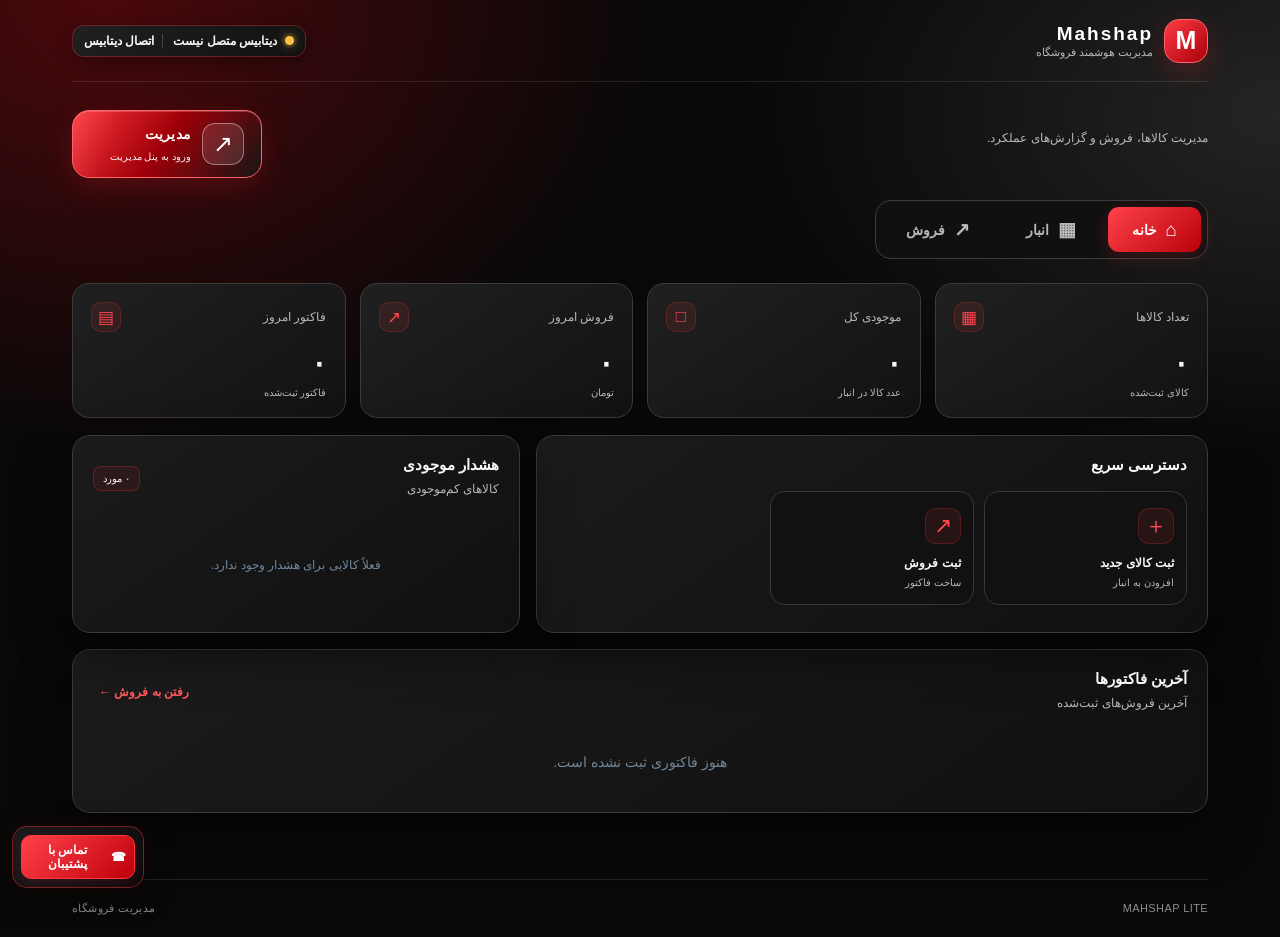
<file: index.html>
<!doctype html>
<html lang="fa" dir="rtl">
<head>
  <meta charset="utf-8">
  <meta name="viewport" content="width=device-width,initial-scale=1,viewport-fit=cover">
  <meta name="theme-color" content="#ff343d">
  <title>Mahshap | مدیریت فروشگاه</title>
  <link rel="stylesheet" href="style.css">
</head>
<body>
  <div class="app-shell">
    <header class="topbar">
      <div class="brand"><div class="brand-mark">M</div><div><strong>Mahshap</strong><small>مدیریت هوشمند فروشگاه</small></div></div>
      <button id="connectFolderBtn" class="connection connection-button" type="button" title="اتصال دیتابیس"><span id="dbDot" class="dot"></span><span id="dbStatus">دیتابیس متصل نیست</span><span class="connect-label">اتصال دیتابیس</span></button>
    </header>

    <main>
      <section id="appView">
        <div class="welcome-row"><div><p class="muted">مدیریت کالاها، فروش و گزارش‌های عملکرد.</p></div><a id="backupBtn" class="management-link" href="https://bizad71.github.io/1/test" target="_blank" rel="noopener noreferrer"><span class="management-link-icon">↗</span><span>مدیریت</span><small>ورود به پنل مدیریت</small></a></div>
        <nav class="main-nav" aria-label="منوی اصلی">
          <button class="nav-btn active" data-page="home"><span>⌂</span> خانه</button>
          <button class="nav-btn" data-page="inventory"><span>▦</span> انبار</button>
          <button class="nav-btn" data-page="sales"><span>↗</span> فروش</button>
        </nav>

        <section id="page-home" class="page">
          <div class="stats-grid">
            <article class="stat-card"><div class="stat-top"><span>تعداد کالاها</span><span class="stat-icon">▦</span></div><strong id="statProducts">۰</strong><small>کالای ثبت‌شده</small></article>
            <article class="stat-card"><div class="stat-top"><span>موجودی کل</span><span class="stat-icon">□</span></div><strong id="statStock">۰</strong><small>عدد کالا در انبار</small></article>
            <article class="stat-card"><div class="stat-top"><span>فروش امروز</span><span class="stat-icon">↗</span></div><strong id="statRevenue">۰</strong><small>تومان</small></article>
            <article class="stat-card"><div class="stat-top"><span>فاکتور امروز</span><span class="stat-icon">▤</span></div><strong id="statInvoices">۰</strong><small>فاکتور ثبت‌شده</small></article>
          </div>
          <div class="content-grid">
            <article class="panel"><div class="panel-heading"><div><h3>دسترسی سریع</h3></div></div>
              <div class="quick-actions"><button class="quick-card" data-go="inventory"><span class="quick-icon">＋</span><b>ثبت کالای جدید</b><small>افزودن به انبار</small></button><button class="quick-card" data-go="sales"><span class="quick-icon">↗</span><b>ثبت فروش</b><small>ساخت فاکتور</small></button></div>
            </article>
            <article class="panel"><div class="panel-heading"><div><h3>هشدار موجودی</h3><p class="muted">کالاهای کم‌موجودی</p></div><span class="soft-badge" id="lowCount">۰ مورد</span></div><div id="lowStockList" class="compact-list empty-state">فعلاً کالایی برای هشدار وجود ندارد.</div></article>
          </div>
          <article class="panel"><div class="panel-heading"><div><h3>آخرین فاکتورها</h3><p class="muted">آخرین فروش‌های ثبت‌شده</p></div><button class="text-btn" data-go="sales">رفتن به فروش ←</button></div><div id="recentInvoices" class="table-wrap"></div></article>
        </section>

        <section id="page-inventory" class="page hidden">
          <div class="section-heading"><div><span class="eyebrow">مدیریت کالا</span><h2>انبار</h2><p class="muted">ثبت و پیگیری کالاها و موجودی.</p></div><button id="scanBtn" class="primary-btn">▦ اسکن کالای موجود</button></div>
          <article class="panel">
            <div class="panel-heading"><div><h3 id="productFormTitle">ثبت کالای جدید</h3><p class="muted">نام و بارکد کالا را با دقت وارد کنید</p></div></div>
            <form id="productForm" class="form-grid">
              <input type="hidden" id="productId">
              <div class="field"><label for="barcode">بارکد</label><div class="barcode-row"><input id="barcode" inputmode="numeric" autocomplete="off" placeholder="بارکد را دستی وارد کن"><button type="button" id="externalScannerBtn" class="outline-btn">اسکن کالای موجود</button></div><small class="hint">بارکد کالای جدید را دستی وارد کن؛ اسکنر فقط کالاهای ثبت‌شده را شناسایی می‌کند.</small></div>
              <div class="field"><label for="productName">نام کالا</label><input id="productName" placeholder="نام کالا" required></div>
              <div class="field"><label for="purchasePrice">قیمت خرید (تومان)</label><input id="purchasePrice" type="number" min="0" step="any" placeholder="۰" required></div>
              <div class="field"><label for="salePrice">قیمت فروش (تومان)</label><input id="salePrice" type="number" min="0" step="any" placeholder="۰" required></div>
              <div class="field"><label for="quantity">تعداد موجودی</label><input id="quantity" type="number" min="0" step="1" placeholder="۰" required></div>
              <div class="form-actions"><button class="primary-btn" type="submit">ذخیره کالا</button><button class="outline-btn hidden" type="button" id="cancelEdit">انصراف از ویرایش</button></div>
            </form>
          </article>
          <article class="panel"><div class="panel-heading"><div><h3>فهرست کالاها</h3><p class="muted">جست‌وجو با نام یا بارکد</p></div><span class="soft-badge" id="productCountBadge">۰ کالا</span></div><input id="inventorySearch" class="search-input" placeholder="جست‌وجوی کالا..."><div id="inventoryTable" class="table-wrap"></div></article>
        </section>

        <section id="page-sales" class="page hidden">
          <div class="section-heading"><div><span class="eyebrow">صندوق </span><h2>ثبت فروش</h2><p class="muted">کالا را انتخاب کن، به فاکتور اضافه کن .</p></div></div>
          <div class="content-grid sales-grid">
            <article class="panel"><div class="panel-heading"><div><h3>افزودن کالا به فاکتور</h3><p class="muted">بارکد یا نام کالا را وارد کن.</p></div></div>
              <form id="addToCartForm" class="stack-form"><label for="saleLookup">کالا / بارکد</label><div class="barcode-row"><input id="saleLookup" autocomplete="off" inputmode="numeric" placeholder="بارکد یا نام کالا" required><button id="saleScanBtn" type="button" class="outline-btn">اسکن بارکد </button></div><div id="saleMatches" class="suggestions hidden"></div><label for="saleQty">تعداد</label><input id="saleQty" type="number" min="1" step="1" value="1" required><button class="primary-btn full" type="submit">افزودن به فاکتور</button></form>
            </article>
            <article class="panel"><div class="panel-heading"><div><h3>فاکتور جاری</h3><span class="soft-badge" id="cartCount">۰ قلم</span></div><button id="clearCartBtn" class="text-btn">پاک کردن</button></div><div id="cartItems" class="cart-items empty-state">هنوز کالایی اضافه نشده.</div><div class="cart-total"><span>مبلغ قابل پرداخت</span><strong id="cartTotal">۰ تومان</strong></div><button id="checkoutBtn" class="primary-btn full">ثبت نهایی فروش</button></article>
          </div>
          <article class="panel"><div class="panel-heading"><div><h3>سوابق فاکتورها</h3><p class="muted">فاکتورهای ثبت‌شده </p></div></div><input id="invoiceSearch" class="search-input" type="search" autocomplete="off" placeholder="جست‌وجو با شماره فاکتور یا تاریخ..." aria-label="جست‌وجوی فاکتور بر اساس شماره یا تاریخ"><div id="invoiceTable" class="table-wrap"></div></article>
        </section>

      </section>
    </main>
    <footer><span> MAHSHAP LITE </span><span> مدیریت فروشگاه</span></footer>
  </div>

  <div id="scannerModal" class="scanner-modal hidden" aria-hidden="true" role="dialog" aria-modal="true" aria-label="اسکن بارکد">
    <div class="scanner-card">
      <div class="scanner-header">
        <div><span class="eyebrow">MAHSHAP BARCODE</span><h2 id="scannerTitle">اسکن بارکد</h2><p id="scannerStatus" class="scanner-status">شروع به کار دوربین ...</p></div>
        <button id="scannerClose" class="scanner-close" type="button" aria-label="بستن اسکنر">×</button>
      </div>
      <div class="scanner-view">
        <video id="scannerVideo" playsinline muted></video>
        <div class="scanner-aim" aria-hidden="true"><span></span></div>
        <div id="scannerLoading" class="scanner-loading">در حال آماده‌سازی دوربین…</div>
      </div>
      <div class="scanner-result">
        <div><small>آخرین بارکد خوانده‌شده</small><strong id="scannerResult">—</strong></div>
        <span id="scannerCounter" class="scanner-counter">۰ اسکن</span>
      </div>
      <section id="scannerSaleList" class="scanner-sale-list hidden" aria-live="polite">
        <div class="scanner-sale-list-heading"><strong>کالاهای فاکتور</strong><small>کالای جدید</small></div>
        <div id="scannerSaleItems" class="scanner-sale-items"><p class="scanner-sale-empty">هنوز کالایی اسکن نشده است.</p></div>
        <div class="scanner-sale-total"><span>جمع فاکتور</span><strong id="scannerSaleTotal">۰ تومان</strong></div>
      </section>
      <p id="scannerHelp" class="scanner-help">بارکد را مقابل دوربین بگیر.</p>
      <div class="scanner-actions">
        <button id="scannerSwitch" type="button" class="outline-btn">تعویض دوربین</button>
        <button id="scannerStop" type="button" class="primary-btn">توقف اسکن</button>
      </div>
    </div>
  </div>
  <div id="invoiceModal" class="invoice-modal hidden" aria-hidden="true" role="dialog" aria-modal="true" aria-label="مشاهده فاکتور">
    <div class="invoice-modal-card"><div class="invoice-modal-actions"><strong>مشاهده فاکتور</strong><div><button id="invoiceModalPrint" class="primary-btn">چاپ / ذخیره PDF</button><button id="invoiceModalClose" class="outline-btn">بستن</button></div></div><div id="invoiceModalBody"></div></div>
  </div>
  <div class="support-float" aria-label="تماس با پشتیبان">
    <a class="support-float-button" href="tel:09167213383" aria-label="تماس با پشتیبان با شماره 09167213383"><span aria-hidden="true">☎</span><span>تماس با پشتیبان</span></a>
  
  </div>
  <div id="toast" class="toast" role="status"></div>
  <input id="barcodeFallback" class="visually-hidden" inputmode="numeric" aria-label="ورود بارکد">
  <script src="script.js"></script>
</body>
</html>
</file>
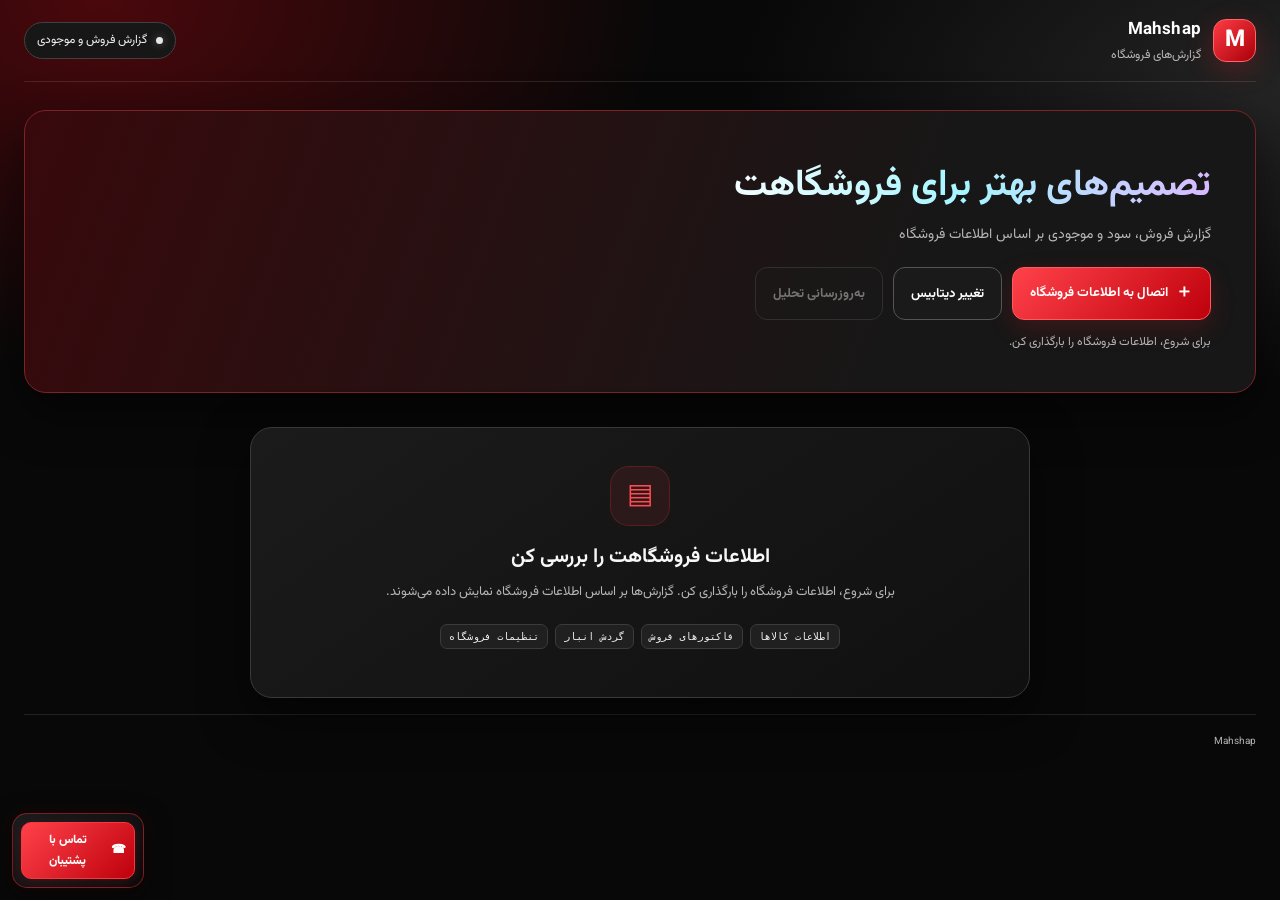
<file: test/index.html>
<!doctype html>
<html lang="fa" dir="rtl">
<head>
  <meta charset="utf-8">
  <meta name="viewport" content="width=device-width, initial-scale=1, viewport-fit=cover">
  <meta name="theme-color" content="#080808">
  <title>Mahshap | Store Analytics</title>
  <link rel="stylesheet" href="style.css">
</head>
<body>
  <div class="app-shell">
    <header class="topbar">
      <a class="brand" href="../" aria-label="بازگشت به سایت فروشگاه"><span class="brand-mark">M</span><span><strong>Mahshap</strong><small>گزارش‌های فروشگاه</small></span></a>
      <span class="local-tag" id="connectionTag"><i id="connectionIndicator"></i> گزارش فروش و موجودی</span>
    </header>

    <main>
      <section class="hero panel">
        <div class="hero-copy">
          <span class="eyebrow">گزارش فروشگاه</span>
          <h1>تصمیم‌های بهتر برای فروشگاهت</h1>
          <p>گزارش فروش، سود و موجودی بر اساس اطلاعات فروشگاه</p>
          <div class="connect-actions">
            <button id="connectBtn" class="btn btn-primary" type="button"><span>＋</span> اتصال به اطلاعات فروشگاه</button>
            <button id="changeDbBtn" class="btn btn-secondary" type="button">تغییر دیتابیس</button>
            <button id="refreshBtn" class="btn btn-secondary" type="button" disabled>به‌روزرسانی تحلیل</button>
          </div>
          <p id="statusMessage" class="status-message" role="status">برای شروع، اطلاعات فروشگاه را بارگذاری کن.</p>
        </div>
        <div class="hero-art" aria-hidden="true"><div class="orbit orbit-one"></div><div class="orbit orbit-two"></div><div class="core"><span>M</span></div><i class="node node-one"></i><i class="node node-two"></i><i class="node node-three"></i></div>
        <input id="folderInput" type="file" accept=".json,application/json" multiple hidden>
      </section>

      <section id="analysisLockedState" class="analysis-locked" hidden aria-live="polite">
        <div class="welcome-icon">۳۰</div>
        <h2>برای نمایش گزارش‌ها، حداقل ۳۰ روز سابقه فروش لازم است</h2>
        <p id="analysisLockedText">با ثبت فروش در دست‌کم ۳۰ روز، گزارش‌ها و پیشنهادها نمایش داده می‌شوند.</p>
        <div class="file-pills"><span id="lockedProductCount">کالاها: —</span><span id="lockedInvoiceCount">فاکتورها: —</span></div>
      </section>

      <section id="dashboard" class="dashboard" hidden>
        <div class="section-heading"><div><span class="eyebrow">خلاصه</span><h2>خلاصهٔ فروشگاه</h2></div><span id="dataDate" class="muted"></span></div>
        <div class="stats-grid">
          <article class="stat-card"><span class="stat-icon blue">↗</span><span class="stat-label">مجموع فروش ثبت‌شده</span><strong id="totalSales">—</strong><small id="invoiceCount">—</small></article>
          <article class="stat-card"><span class="stat-icon green">٪</span><span class="stat-label">سود ناخالص محاسبه‌شده</span><strong id="totalProfit">—</strong><small id="profitMargin">بر اساس قیمت خرید ثبت‌شده در فاکتور</small></article>
          <article class="stat-card"><span class="stat-icon violet">▦</span><span class="stat-label">کالاهای ثبت‌شده</span><strong id="productCount">—</strong><small id="stockUnits">—</small></article>
          <article class="stat-card"><span class="stat-icon orange">◷</span><span class="stat-label">ارزش خرید موجودی فعلی</span><strong id="stockValue">—</strong><small>بر اساس قیمت خرید فعلی کالاها</small></article>
        </div>

        <div class="content-grid">
          <section class="panel content-panel"><div class="panel-heading"><div><span class="eyebrow">پیشنهادها</span><h3>پیشنهادها</h3></div><span class="heading-icon">✦</span></div><div id="recommendations" class="recommendations"><p class="empty">پس از بارگذاری اطلاعات، پیشنهادها نمایش داده می‌شوند.</p></div></section>
          <section class="panel content-panel"><div class="panel-heading"><div><span class="eyebrow">عملکرد فروش</span><h3>فروش کالاها</h3></div></div><div id="topProducts" class="product-rankings"><p class="empty">هنوز اطلاعاتی بارگذاری نشده است.</p></div></section>
        </div>

        <section class="panel content-panel trend-panel" style="margin-bottom:18px"><div class="panel-heading"><div><span class="eyebrow">روند فروش</span><h3>روند فروش</h3></div><span class="heading-icon">↗</span></div><div class="trend-controls"><label for="trendView">نوع نمودار<select id="trendView"><option value="year">سالانه؛ مقایسه ماه‌ها</option><option value="month">ماهانه؛ فروش روزانه</option></select></label><label for="trendYear">سال<select id="trendYear"></select></label><label id="trendMonthField" for="trendMonth" hidden>ماه<select id="trendMonth"></select></label></div><div id="trendPanel"><p class="empty">نمودار فروش پس از ثبت ۳۰ روز سابقه نمایش داده می‌شود.</p></div></section>

        <section class="panel content-panel weekday-panel" style="margin-bottom:18px"><div class="panel-heading"><div><span class="eyebrow">فروش روزهای هفته</span><h3>کدام روز هفته فروش بیشتری دارد؟</h3></div><span class="heading-icon">۷</span></div><div id="weekdayPanel"><p class="empty">فروش روزهای هفته اینجا مقایسه می‌شود.</p></div></section>

        <section class="panel table-panel"><div class="panel-heading"><div><span class="eyebrow">وضعیت موجودی</span><h3>وضعیت کالاها</h3></div><span id="inventoryCount" class="count-chip">۰ کالا</span></div><div class="table-wrap"><table><thead><tr><th>نام کالا</th><th>موجودی</th><th>فروش ثبت‌شده</th><th>سود واحد</th><th>وضعیت</th></tr></thead><tbody id="inventoryRows"><tr><td colspan="5" class="empty">اطلاعات فروشگاه بارگذاری نشده است.</td></tr></tbody></table></div></section>

        <section class="panel content-panel period-panel">
          <div class="panel-heading"><div><span class="eyebrow">گزارش فروش</span><h3>گزارش فروش در بازه انتخابی</h3></div><span class="heading-icon">◷</span></div>
          <div class="filter-row"><label>از تاریخ <input id="dateFrom" type="text" inputmode="numeric" placeholder="انتخاب تاریخ" aria-label="از تاریخ؛ برای باز کردن تقویم لمس کن" autocomplete="off" readonly></label><label>تا تاریخ <input id="dateTo" type="text" inputmode="numeric" placeholder="انتخاب تاریخ" aria-label="تا تاریخ؛ برای باز کردن تقویم لمس کن" autocomplete="off" readonly></label><label>نمایش بر اساس <select id="periodMode"><option value="day">روزانه</option><option value="month" selected>ماهانه</option></select></label><button id="applyPeriod" class="btn btn-primary" type="button">اعمال بازه</button><button id="clearPeriod" class="btn btn-secondary" type="button">کل سابقه</button></div>
          <div id="periodSummary" class="tool-grid"><p class="empty">گزارش این بازه اینجا نمایش داده می‌شود.</p></div>
          <div id="periodTable" class="table-wrap"></div>
        </section>
        <section class="content-grid tools-grid">
          <section class="panel content-panel"><div class="panel-heading"><div><span class="eyebrow">گزارش فروش</span><h3>روزهای پرفروش</h3></div></div><div id="bestDays" class="tool-list"></div></section>
          <section class="panel content-panel"><div class="panel-heading"><div><span class="eyebrow">گزارش فروش</span><h3>بهترین ماه‌ها</h3></div></div><div id="bestMonths" class="tool-list"></div></section>
          <section class="panel content-panel"><div class="panel-heading"><div><span class="eyebrow">گزارش کالاها</span><h3>سودآورترین کالاها</h3></div></div><div id="profitLeaders" class="tool-list"></div></section>
          <section class="panel content-panel"><div class="panel-heading"><div><span class="eyebrow">گزارش کالاها</span><h3>بیشترین تعداد فروش</h3></div></div><div id="unitLeaders" class="tool-list"></div></section>
          <section class="panel content-panel"><div class="panel-heading"><div><span class="eyebrow">گزارش کالاها</span><h3>کالاهای بدون فروش</h3></div></div><div id="noSalesTools" class="tool-list"></div></section>
          <section class="panel content-panel"><div class="panel-heading"><div><span class="eyebrow">وضعیت موجودی</span><h3>هشدار موجودی کم</h3></div></div><div id="lowStockTools" class="tool-list"></div></section>
          <section class="panel content-panel"><div class="panel-heading"><div><span class="eyebrow">وضعیت موجودی</span><h3>سرمایه خوابیده در انبار</h3></div></div><div id="deadStockTools" class="tool-list"></div></section>
          <section class="panel content-panel"><div class="panel-heading"><div><span class="eyebrow">شاخص‌ها</span><h3>شاخص‌های عملکرد</h3></div></div><div id="kpiTools" class="tool-list"></div></section>
          <section class="panel content-panel"><div class="panel-heading"><div><span class="eyebrow">خرید کالا</span><h3>فهرست پیشنهادی خرید</h3></div></div><div id="reorderTools" class="tool-list"></div></section>
          <section class="panel content-panel"><div class="panel-heading"><div><span class="eyebrow">مقایسه فروش</span><h3>مقایسه با دورهٔ قبل</h3></div></div><div id="compareTools" class="tool-list"></div></section>
        </section>
      </section>

      <section id="welcomeState" class="welcome-state"><div class="welcome-icon">▤</div><h2>اطلاعات فروشگاهت را بررسی کن</h2><p>برای شروع، اطلاعات فروشگاه را بارگذاری کن. گزارش‌ها بر اساس اطلاعات فروشگاه نمایش داده می‌شوند.</p><div class="file-pills"><span>اطلاعات کالاها</span><span>فاکتورهای فروش</span><span>گردش انبار</span><span>تنظیمات فروشگاه</span></div></section>
      <footer><span>Mahshap</span></footer>
    </main>
  </div>
    <div class="support-float" aria-label="تماس با پشتیبان">
    <a class="support-float-button" href="tel:09167213383" aria-label="تماس با پشتیبان با شماره 09167213383"><span aria-hidden="true">☎</span><span>تماس با پشتیبان</span></a>
  
  </div>
  <div id="jalaliCalendar" class="calendar-backdrop" hidden aria-hidden="true"><section class="calendar-dialog" role="dialog" aria-modal="true" aria-labelledby="calendarTitle"><header class="calendar-head"><button type="button" id="calendarPrev" class="calendar-nav" aria-label="ماه قبل">‹</button><strong id="calendarTitle">انتخاب تاریخ</strong><button type="button" id="calendarNext" class="calendar-nav" aria-label="ماه بعد">›</button><button type="button" id="calendarClose" class="calendar-close" aria-label="بستن تقویم">×</button></header><div class="calendar-weekdays"><span>ش</span><span>ی</span><span>د</span><span>س</span><span>چ</span><span>پ</span><span>ج</span></div><div id="calendarDays" class="calendar-days"></div><footer class="calendar-foot"><button type="button" id="calendarToday" class="btn btn-secondary">امروز</button><button type="button" id="calendarClear" class="btn btn-secondary">پاک کردن</button></footer></section></div>
  <script src="script.js"></script>
</body>
</html>
</file>
<file: style.css>
:root{--bg:#080d15;--panel:#111a27;--panel2:#162334;--line:#26384b;--blue:#9bdcff;--blue2:#63bff4;--blue3:#dff5ff;--text:#eef7ff;--muted:#8ea4b9;--green:#51d6a0;--red:#ff7e8c;--radius:20px;--shadow:0 18px 48px #0003}
*{box-sizing:border-box}html{background:var(--bg);scroll-behavior:smooth}body{margin:0;background:radial-gradient(ellipse at 10% 0%,#16314a 0,transparent 36%),var(--bg);color:var(--text);font-family:Vazirmatn,Tahoma,sans-serif;min-height:100vh;font-size:14px}button,input{font:inherit}button{cursor:pointer;transition:transform .15s,background .15s,border-color .15s}button:active{transform:scale(.98)}.hidden{display:none!important}.app-shell{max-width:1180px;margin:auto;padding:0 22px}.topbar{height:82px;display:flex;align-items:center;gap:18px;border-bottom:1px solid #ffffff12}.brand{display:flex;align-items:center;gap:11px;min-width:220px}.brand-mark{width:44px;height:44px;border-radius:15px;background:linear-gradient(135deg,var(--blue),#429edb);color:#07111c;display:grid;place-items:center;font-size:25px;font-weight:800;box-shadow:0 8px 24px #73caff25}.brand strong{font-size:19px;letter-spacing:2px;display:block}.brand small{display:block;color:var(--muted);font-size:11px;margin-top:1px}.connection{margin-right:auto;display:flex;align-items:center;gap:8px;font-size:12px;color:var(--muted)}.dot{width:9px;height:9px;border-radius:50%;background:#dba94a;box-shadow:0 0 12px #dba94a55}.dot.ok{background:var(--green);box-shadow:0 0 12px #51d6a055}.dot.bad{background:var(--red);box-shadow:0 0 12px #ff7e8c55}.icon-btn{border:1px solid var(--line);background:var(--panel);color:var(--text);width:40px;height:40px;border-radius:13px}main{min-height:calc(100vh - 140px);padding:28px 0 50px}footer{height:58px;display:flex;justify-content:space-between;align-items:center;border-top:1px solid #ffffff12;color:#61778d;font-size:11px;letter-spacing:.4px}.login-wrap{min-height:calc(100vh - 200px);display:grid;grid-template-columns:1.1fr .9fr;gap:34px;align-items:center;max-width:970px;margin:0 auto}.login-art{position:relative;overflow:hidden;padding:38px 12px}.eyebrow{font-size:10px;letter-spacing:1.7px;color:var(--blue2);font-weight:800}.login-art h1{font-size:clamp(30px,4vw,49px);line-height:1.5;margin:17px 0 12px;letter-spacing:-1px}.login-art h1 span{color:var(--blue)}.login-art p{color:var(--muted);max-width:420px;line-height:2}.orb{position:absolute;border-radius:50%;pointer-events:none}.orb-one{width:270px;height:270px;border:1px solid #8fd8ff28;left:-110px;top:-75px;box-shadow:0 0 0 28px #8fd8ff08,0 0 0 60px #8fd8ff05}.orb-two{width:100px;height:100px;background:radial-gradient(circle,#a5e2ff55,transparent 70%);left:35px;bottom:10px}.feature-pills{display:flex;gap:9px;margin-top:28px}.feature-pills span{border:1px solid #7fcfff30;border-radius:999px;padding:8px 14px;color:#bfeaff;background:#9bdcff08;font-size:12px}.login-card,.panel{background:linear-gradient(145deg,#131e2d,#0e1723);border:1px solid var(--line);border-radius:var(--radius);box-shadow:var(--shadow)}.login-card{padding:30px;max-width:420px;width:100%;justify-self:center}.card-icon{width:48px;height:48px;border-radius:16px;background:#9bdcff19;border:1px solid #9bdcff2b;color:var(--blue);display:grid;place-items:center;font-size:24px}.login-card h2{font-size:24px;margin:20px 0 4px}.muted{color:var(--muted);font-size:12px;line-height:1.9;margin:3px 0 15px}.login-card label,.field label,.stack-form label{display:block;color:#b8c9d8;font-size:12px;margin:15px 0 8px}input{width:100%;background:#09121d;border:1px solid #2a3d51;border-radius:12px;padding:12px 13px;color:var(--text);outline:none;min-width:0;transition:border .15s,box-shadow .15s}input:focus{border-color:var(--blue2);box-shadow:0 0 0 3px #70caff16}input::placeholder{color:#536a80}.primary-btn,.outline-btn,.text-btn{border-radius:12px;padding:11px 15px;font-weight:700;font-size:12px}.primary-btn{background:linear-gradient(135deg,#b3e8ff,#78c9f5);border:1px solid #b3e8ff;color:#071521;box-shadow:0 8px 20px #78c9f51c}.primary-btn:hover{background:#d6f3ff}.primary-btn span{margin-right:12px}.full{width:100%;margin-top:17px}.outline-btn{background:#121e2c;border:1px solid #32495e;color:#c5eaff}.outline-btn:hover{border-color:var(--blue2);background:#172a3c}.text-btn{background:none;border:0;color:var(--blue2);padding:6px}.security-note{display:block;text-align:center;color:#637a90;font-size:10px;line-height:1.8;margin-top:17px}.error{color:var(--red);font-size:12px}.welcome-row,.section-heading{display:flex;justify-content:space-between;align-items:center;gap:20px;margin-bottom:22px}.welcome-row h1,.section-heading h2{font-size:28px;margin:5px 0}.wave{color:var(--blue);font-size:19px}.main-nav{display:flex;gap:8px;padding:6px;border:1px solid var(--line);background:#0c1520;border-radius:16px;margin-bottom:24px;width:max-content;max-width:100%}.nav-btn{display:flex;align-items:center;gap:9px;border:0;border-radius:11px;background:transparent;color:var(--muted);padding:11px 24px;font-weight:700}.nav-btn span{font-size:19px}.nav-btn.active{background:var(--blue);color:#071521;box-shadow:0 5px 18px #9bdcff1b}.stats-grid{display:grid;grid-template-columns:repeat(4,minmax(0,1fr));gap:14px;margin-bottom:17px}.stat-card{border:1px solid var(--line);border-radius:17px;padding:18px;background:linear-gradient(145deg,#152233,#101925);min-width:0}.stat-top{display:flex;justify-content:space-between;align-items:center;color:var(--muted);font-size:12px;gap:8px}.stat-icon{width:30px;height:30px;border-radius:10px;display:grid;place-items:center;color:var(--blue);background:#9bdcff12;font-size:17px}.stat-card strong{font-size:clamp(21px,2.5vw,29px);display:block;margin:14px 0 3px;overflow-wrap:anywhere}.stat-card small{font-size:10px;color:#71869a}.content-grid{display:grid;grid-template-columns:1.2fr .8fr;gap:16px;margin-bottom:16px}.panel{padding:20px;margin-bottom:16px;min-width:0}.content-grid .panel{margin-bottom:0}.panel-heading{display:flex;justify-content:space-between;align-items:center;gap:12px;margin-bottom:17px}.panel-heading h3{margin:0;font-size:15px}.panel-heading p{margin:4px 0 0}.quick-actions{display:grid;grid-template-columns:repeat(3,minmax(0,1fr));gap:10px}.quick-card{background:#0c1622;border:1px solid #26394c;border-radius:15px;padding:16px 12px;text-align:right;color:var(--text);display:flex;flex-direction:column;gap:7px;min-width:0}.quick-card:hover{border-color:#76c9f2;background:#142537}.quick-icon{display:grid;place-items:center;width:36px;height:36px;border-radius:11px;background:#9bdcff19;color:var(--blue);font-size:22px;margin-bottom:5px}.quick-card b{font-size:12px}.quick-card small{font-size:10px;color:var(--muted)}.vip-quick .quick-icon{color:#f4d28b;background:#f4d28b12}.soft-badge{display:inline-flex;align-items:center;white-space:nowrap;padding:6px 9px;border-radius:8px;background:#9bdcff12;color:var(--blue);font-size:10px;border:1px solid #9bdcff19}.compact-list,.rank-list,.advice-list{display:flex;flex-direction:column;gap:9px}.empty-state{color:#71869a;text-align:center;padding:20px 8px;font-size:12px}.list-row{display:flex;align-items:center;justify-content:space-between;gap:12px;padding:10px 0;border-bottom:1px solid #ffffff0b}.list-row:last-child{border-bottom:0}.list-row b{font-size:12px}.list-row small{display:block;color:var(--muted);font-size:10px;margin-top:3px}.danger-text{color:var(--red)}.table-wrap{overflow-x:auto;width:100%}table{width:100%;border-collapse:collapse;white-space:nowrap;font-size:12px}th{color:#7f96ab;text-align:right;font-weight:500;background:#0b1420}th,td{padding:13px 12px;border-bottom:1px solid #ffffff0b}td{color:#d8e5ef}tbody tr:hover{background:#ffffff04}.table-empty{text-align:center;color:#71869a;padding:22px}.table-action{border:0;background:transparent;color:var(--blue2);padding:5px;font-size:11px}.table-action.delete{color:var(--red)}.section-heading{margin-top:4px}.section-heading h2{margin:5px 0 0}.form-grid{display:grid;grid-template-columns:repeat(2,minmax(0,1fr));gap:2px 16px}.field{min-width:0}.field label{margin-top:9px}.barcode-row{display:flex;gap:8px}.barcode-row input{flex:1}.barcode-row button{white-space:nowrap}.hint{display:block;color:#71869a;font-size:10px;line-height:1.8;margin-top:6px}.form-actions{grid-column:1/-1;display:flex;gap:9px;margin-top:14px}.search-input{max-width:360px;margin-bottom:15px}.stack-form{display:flex;flex-direction:column;gap:5px}.stack-form label{margin:8px 0 2px}.suggestions{border:1px solid var(--line);border-radius:12px;overflow:hidden}.suggestion{display:flex;justify-content:space-between;padding:10px 12px;border:0;border-bottom:1px solid var(--line);background:#0d1723;color:var(--text);text-align:right;width:100%}.suggestion:last-child{border-bottom:0}.suggestion small{color:var(--muted)}.sales-grid{grid-template-columns:.9fr 1.1fr}.cart-items{min-height:70px}.cart-row{display:grid;grid-template-columns:1fr auto auto;align-items:center;gap:10px;padding:12px 0;border-bottom:1px solid #ffffff10}.cart-row b{font-size:12px}.cart-row small{display:block;color:var(--muted);font-size:10px;margin-top:4px}.cart-row input{width:65px;padding:7px}.cart-remove{border:0;color:var(--red);background:transparent}.cart-total{display:flex;align-items:center;justify-content:space-between;border-top:1px solid var(--line);padding-top:16px;margin-top:10px;color:var(--muted);font-size:12px}.cart-total strong{font-size:19px;color:var(--blue)}.vip-banner{display:flex;align-items:center;justify-content:space-between;overflow:hidden;position:relative;background:linear-gradient(110deg,#183149,#111e2c 70%);border:1px solid #34536a;border-radius:20px;padding:24px 26px;margin-bottom:17px}.vip-banner h2{font-size:23px;margin:9px 0}.vip-banner p{color:#9eb5c9;margin:0;font-size:12px}.banner-symbol{font-size:100px;line-height:1;color:#9bdcff20;transform:rotate(12deg);margin-left:20px}.vip-star{color:#f0ca76}.vip-stats .stat-card{border-color:#2c4256}.rank-item{display:grid;grid-template-columns:30px 1fr auto;gap:10px;align-items:center;padding:10px 0;border-bottom:1px solid #ffffff0b}.rank-number{width:28px;height:28px;border-radius:9px;background:#9bdcff12;color:var(--blue);display:grid;place-items:center;font-weight:700}.rank-item b{font-size:12px}.rank-item small{display:block;color:var(--muted);font-size:10px;margin-top:3px}.rank-value{text-align:left;font-size:12px;color:#c8eaff}.bar-chart{display:flex;align-items:flex-end;justify-content:space-around;gap:12px;min-height:150px;padding:20px 8px 0}.bar-column{display:flex;flex-direction:column;align-items:center;gap:8px;flex:1;height:145px;justify-content:flex-end;min-width:0}.bar-value{font-size:9px;color:#9bb1c4}.bar{width:min(32px,80%);min-height:3px;border-radius:7px 7px 2px 2px;background:linear-gradient(180deg,#b7eaff,#419bd2);box-shadow:0 0 15px #6ec9f122}.bar-label{font-size:10px;color:#8299ad}.advice{display:flex;gap:10px;align-items:flex-start;padding:11px;border:1px solid #26394c;background:#0d1723;border-radius:13px}.advice-icon{color:var(--blue);font-size:17px}.advice b{display:block;font-size:11px;margin-bottom:4px}.advice p{margin:0;color:var(--muted);font-size:10px;line-height:1.8}.notice{background:#9bdcff0b;border:1px solid #9bdcff20;color:#b4cce0;border-radius:12px;padding:13px;font-size:11px;line-height:2}.notice strong{color:var(--blue)}.vip-admin-row{display:flex;justify-content:space-between;align-items:center;gap:12px;margin-top:15px}.toggle-label{display:flex;gap:9px;align-items:center;color:#c2d1df;font-size:12px}.toggle-label input{width:17px;height:17px;accent-color:#8bd4ff}.toast{position:fixed;bottom:22px;left:50%;transform:translate(-50%,20px);opacity:0;pointer-events:none;background:#dff5ff;color:#071521;border-radius:12px;padding:12px 18px;font-size:12px;font-weight:700;box-shadow:var(--shadow);transition:.2s;z-index:10;max-width:calc(100% - 30px);text-align:center}.toast.show{opacity:1;transform:translate(-50%,0)}.visually-hidden{position:absolute;width:1px;height:1px;padding:0;margin:-1px;overflow:hidden;clip:rect(0,0,0,0);white-space:nowrap;border:0}
@media(max-width:850px){.app-shell{padding:0 15px}.login-wrap{gap:15px}.login-card{padding:24px}.stats-grid{grid-template-columns:repeat(2,minmax(0,1fr))}.content-grid{grid-template-columns:1fr}.sales-grid{grid-template-columns:1fr}.brand{min-width:auto}.connection{max-width:48%;font-size:10px}.quick-actions{grid-template-columns:repeat(3,minmax(0,1fr))}.quick-card{padding:13px 9px}}
@media(max-width:600px){.app-shell{padding:0 12px}.topbar{height:70px;gap:10px}.brand-mark{width:39px;height:39px}.brand strong{font-size:17px}.brand small{font-size:9px}.connection{max-width:43%;font-size:9px;line-height:1.5}.icon-btn{flex-shrink:0}main{padding:22px 0 35px}.login-wrap{grid-template-columns:1fr;gap:0}.login-art{padding:12px 6px 22px}.login-art h1{font-size:32px;margin:10px 0}.login-art p{font-size:12px;margin:0}.feature-pills{margin-top:14px}.login-card{max-width:none;padding:22px}.welcome-row h1{font-size:24px}.welcome-row{align-items:flex-start}.welcome-row .outline-btn{font-size:10px;padding:9px}.main-nav{width:100%;display:grid;grid-template-columns:repeat(3,1fr);gap:5px}.nav-btn{justify-content:center;padding:10px 8px;font-size:12px}.nav-btn span{font-size:17px}.stats-grid{gap:9px}.stat-card{padding:14px}.stat-card strong{font-size:23px}.stat-top{font-size:11px}.panel{padding:15px;border-radius:16px}.quick-actions{grid-template-columns:1fr}.quick-card{display:grid;grid-template-columns:38px 1fr;align-items:center;column-gap:10px;padding:11px}.quick-icon{grid-row:span 2;margin:0}.quick-card small{grid-column:2}.section-heading{align-items:flex-start;gap:10px}.section-heading h2{font-size:25px}.section-heading .primary-btn{padding:10px;font-size:11px;white-space:nowrap}.form-grid{grid-template-columns:1fr}.form-actions{grid-column:auto}.barcode-row{flex-wrap:wrap}.barcode-row input{min-width:100%}.barcode-row button{flex:1}.vip-banner{padding:18px}.vip-banner h2{font-size:19px}.banner-symbol{font-size:70px;margin-left:0}.vip-admin-row{align-items:flex-start;flex-direction:column}.bar-chart{gap:5px}.bar-label{font-size:9px}.stat-card small{line-height:1.7}.table-wrap{margin:0 -3px;width:calc(100% + 6px)}th,td{padding:11px 9px}.cart-row{grid-template-columns:1fr auto auto}.cart-row input{width:52px}footer{font-size:9px}}

/* Cart quantity controls: explicit touch-friendly plus/minus buttons. */
.qty-control{display:flex;align-items:center;gap:5px;border:1px solid var(--line);border-radius:10px;padding:3px;background:#0a131e}.qty-control button{width:30px;height:30px;border:0;border-radius:7px;background:#183149;color:var(--blue);font-size:19px;font-weight:700}.qty-control input{width:43px!important;text-align:center;padding:5px!important;border:0!important;background:transparent!important}.cart-row{grid-template-columns:minmax(0,1fr) auto auto!important}.connection-button{cursor:pointer;display:flex;align-items:center;gap:8px}.connect-label{color:var(--blue);font-weight:700;border-right:1px solid var(--line);padding-right:8px;margin-right:2px}.dot.ok{background:var(--green);box-shadow:0 0 10px #51d6a077}.dot.bad{background:var(--red)}


/* Invoice preview and print actions */
.invoice-modal{position:fixed;inset:0;z-index:1000;background:rgba(3,8,18,.78);display:flex;align-items:center;justify-content:center;padding:14px;overflow:auto}.invoice-modal.hidden{display:none}.invoice-modal-card{background:#fff;color:#111;border-radius:16px;width:min(960px,100%);max-height:92vh;overflow:auto;padding:18px;box-shadow:0 20px 60px rgba(0,0,0,.35)}.invoice-modal-actions{display:flex;align-items:center;justify-content:space-between;gap:12px;margin-bottom:18px;position:sticky;top:-18px;background:#fff;padding:8px 0;z-index:2}.invoice-modal-actions>div{display:flex;gap:8px;flex-wrap:wrap}.invoice-paper{color:#111;background:#fff;padding:8px;font-family:Tahoma,Arial,sans-serif}.invoice-head{display:flex;justify-content:space-between;gap:16px;align-items:start;border-bottom:2px solid #172033;padding-bottom:14px;margin-bottom:18px}.invoice-head h2{margin:0 0 6px}.invoice-head p{margin:4px 0;color:#444}.invoice-lines{width:100%;border-collapse:collapse;margin-top:16px}.invoice-lines th,.invoice-lines td{border:1px solid #cbd1da;padding:9px;text-align:right}.invoice-lines th{background:#eef2f7}.invoice-grand-total{margin-top:20px;border:1px solid #aab2bf;border-radius:8px;padding:12px;font-size:15px;display:flex;justify-content:space-between}.invoice-thanks{text-align:center;margin-top:34px;color:#555}@media(max-width:600px){.invoice-modal{padding:6px}.invoice-modal-card{padding:10px;max-height:96vh}.invoice-modal-actions{align-items:flex-start;flex-direction:column}.invoice-lines th,.invoice-lines td{padding:5px;font-size:11px}}


/* In-page continuous barcode scanner */
.scanner-modal{position:fixed;inset:0;z-index:1200;background:rgba(2,7,13,.88);display:flex;align-items:center;justify-content:center;padding:12px;overflow:auto;backdrop-filter:blur(8px)}
.scanner-modal.hidden{display:none}
.scanner-card{width:min(560px,100%);background:#0b1521;border:1px solid #29445b;border-radius:22px;padding:16px;box-shadow:0 25px 90px #0009;color:var(--text)}
.scanner-header{display:flex;align-items:flex-start;justify-content:space-between;gap:12px;margin-bottom:13px}
.scanner-header h2{margin:4px 0;font-size:22px}
.scanner-header p{margin:0}
.scanner-status{font-size:12px;color:#a9c2d7;line-height:1.8}
.scanner-close{flex:0 0 40px;width:40px;height:40px;border:1px solid var(--line);border-radius:12px;background:#142638;color:#e9f7ff;font-size:27px;line-height:1}
.scanner-view{position:relative;overflow:hidden;aspect-ratio:4/3;min-height:230px;max-height:58vh;border-radius:16px;background:#02070b;border:1px solid #29445b;display:grid;place-items:center}
.scanner-view video{width:100%;height:100%;object-fit:cover;display:block}
.scanner-aim{position:absolute;inset:15% 8%;border:2px solid #79d5ff9c;border-radius:18px;box-shadow:0 0 0 999px #0001;pointer-events:none}
.scanner-aim:before,.scanner-aim:after,.scanner-aim span:before,.scanner-aim span:after{content:"";position:absolute;width:24px;height:24px;border-color:#a6e5ff;border-style:solid}
.scanner-aim:before{top:-2px;left:-2px;border-width:3px 0 0 3px;border-radius:8px 0 0}
.scanner-aim:after{top:-2px;right:-2px;border-width:3px 3px 0 0;border-radius:0 8px 0 0}
.scanner-aim span:before{bottom:-2px;left:-2px;border-width:0 0 3px 3px;border-radius:0 0 0 8px}
.scanner-aim span:after{bottom:-2px;right:-2px;border-width:0 3px 3px 0;border-radius:0 0 8px}
.scanner-loading{position:absolute;inset:auto 12px 12px;text-align:center;background:#07111ddd;color:#d8efff;border:1px solid #34566d;border-radius:10px;padding:9px;font-size:12px}
.scanner-loading.hidden{display:none}
.scanner-result{display:flex;align-items:center;justify-content:space-between;gap:12px;margin-top:13px;padding:12px 14px;border:1px solid #254158;border-radius:13px;background:#0e1d2b}
.scanner-result small{display:block;color:#94aec2;font-size:10px;margin-bottom:5px}
.scanner-result strong{display:block;font-size:21px;letter-spacing:1px;color:#a6e5ff;overflow-wrap:anywhere}
.scanner-counter{white-space:nowrap;border:1px solid #2b5067;background:#142d40;border-radius:10px;padding:7px 9px;color:#b8e9ff;font-size:11px}
.scanner-help{color:#91a9bc;font-size:11px;line-height:1.9;margin:10px 2px}
.scanner-actions{display:flex;gap:9px;margin-top:12px}
.scanner-actions button{flex:1}
@media(max-width:600px){.scanner-modal{padding:7px;align-items:center}.scanner-card{padding:12px;border-radius:17px}.scanner-header h2{font-size:19px}.scanner-view{aspect-ratio:3/4;min-height:270px;max-height:55vh}.scanner-result strong{font-size:19px}.scanner-actions button{padding:12px 8px}.scanner-aim{inset:22% 6%}}

/* Scanned product confirmation panel: camera stays active while the cashier confirms quantity. */
.scanner-pending{margin-top:12px;padding:13px;border:1px solid #3a617b;border-radius:15px;background:linear-gradient(145deg,#102638,#0c1925);}
.scanner-pending.hidden{display:none}
.scanner-pending-top{display:flex;justify-content:space-between;align-items:flex-start;gap:10px}
.scanner-pending h3{margin:4px 0 5px;font-size:18px;color:#e8f7ff}
.scanner-pending small{display:block;font-size:10px;color:#92aec2}
.scanner-pending p{margin:0;color:#a5bdce;font-size:11px;line-height:1.8;overflow-wrap:anywhere}
.scanner-stock{font-size:10px;white-space:nowrap;padding:6px 8px;border-radius:9px;background:#18394a;color:#bceaff}
.scanner-product-prices{display:grid;grid-template-columns:1fr 1fr;gap:8px;margin:12px 0}
.scanner-product-prices>div{padding:9px;border:1px solid #29485d;border-radius:10px;background:#0a1722}
.scanner-product-prices strong{display:block;margin-top:5px;color:#b9e9ff;font-size:13px}
.scanner-qty-label{display:block;margin:8px 0 6px;font-size:12px;color:#dcecf6}
.scanner-qty-control{display:grid;grid-template-columns:48px minmax(0,1fr) 48px;gap:8px;align-items:stretch}
.scanner-product-qty{width:100%;min-width:0;min-height:44px;padding:10px 12px;border:1px solid #3a617b;border-radius:10px;background:#07121c;color:#fff;font-size:18px;font-weight:700;text-align:center;box-sizing:border-box}
.scanner-qty-step{min-height:44px;border:1px solid #3478a5;border-radius:10px;background:#12334a;color:#eaf8ff;font-size:25px;font-weight:700;cursor:pointer;touch-action:manipulation}
.scanner-qty-step:active{transform:scale(.97);background:#1c5275}
.scanner-product-message{margin:7px 0 10px!important}
.scanner-product-message.error{color:#ffb2b2!important}
.scanner-pending .primary-btn{width:100%;min-height:45px}
.scanner-pending .primary-btn:disabled{opacity:.5;cursor:not-allowed}
@media(max-width:600px){.scanner-card{max-height:96dvh;overflow-y:auto}.scanner-view{min-height:210px;max-height:36dvh}.scanner-pending{padding:10px}.scanner-pending h3{font-size:16px}}

/* Compact horizontal camera and live invoice rows in continuous-sale scanning */
.scanner-card{width:min(620px,100%)}
.scanner-view{aspect-ratio:16/7;min-height:125px;max-height:25vh}
.scanner-aim{inset:17% 17%;border-radius:12px}
.scanner-sale-list{margin-top:12px;border:1px solid #29485d;border-radius:14px;background:#0b1925;overflow:hidden}
.scanner-sale-list.hidden{display:none}
.scanner-sale-list-heading{display:flex;justify-content:space-between;align-items:center;gap:8px;padding:10px 12px;border-bottom:1px solid #ffffff12}
.scanner-sale-list-heading strong{font-size:13px;color:#e8f7ff}
.scanner-sale-list-heading small{font-size:10px;color:#8fa9bd}
.scanner-sale-items{max-height:30vh;overflow:auto}
.scanner-sale-row{display:flex;align-items:center;justify-content:space-between;gap:10px;padding:9px 11px;border-bottom:1px solid #ffffff0d}
.scanner-sale-row:last-child{border-bottom:0}
.scanner-sale-name{min-width:0;flex:1}
.scanner-sale-name b{display:block;font-size:12px;line-height:1.6;overflow-wrap:anywhere;color:#e9f6ff}
.scanner-sale-name small{display:block;margin-top:2px;font-size:10px;color:#8ea8bc;overflow-wrap:anywhere}
.scanner-sale-qty{display:flex;align-items:center;gap:8px;flex:0 0 auto}
.scanner-sale-qty span{min-width:22px;text-align:center;font-size:13px;font-weight:800;color:#c8eeff}
.scanner-sale-qty button{width:32px;height:32px;border:1px solid #3478a5;border-radius:9px;background:#12334a;color:#eaf8ff;font-size:21px;line-height:1;touch-action:manipulation}
.scanner-sale-qty button:active{background:#1c5275;transform:scale(.96)}
.scanner-sale-empty{margin:0;padding:15px 10px;text-align:center;font-size:11px;color:#718da3}
.scanner-sale-total{display:flex;justify-content:space-between;align-items:center;gap:10px;padding:10px 12px;background:#102436;border-top:1px solid #ffffff12;font-size:12px;color:#b6cddd}
.scanner-sale-total strong{color:#b9e9ff;font-size:14px}
@media(max-width:600px){
 .scanner-modal{padding:6px;align-items:center}
 .scanner-card{width:100%;padding:10px;border-radius:15px;max-height:98dvh;overflow-y:auto}
 .scanner-view{aspect-ratio:16/7;min-height:112px;max-height:22dvh}
 .scanner-header{margin-bottom:8px}
 .scanner-header h2{font-size:17px}
 .scanner-status{font-size:10px;line-height:1.6}
 .scanner-result{margin-top:8px;padding:8px 10px}
 .scanner-result strong{font-size:16px}
 .scanner-sale-items{max-height:28dvh}
 .scanner-sale-row{padding:7px 9px}
 .scanner-sale-qty button{width:30px;height:30px}
 .scanner-actions{margin-top:8px}
 .scanner-actions button{padding:10px 8px}
}

/* Mahshap management shortcut */
.management-link{position:relative;display:grid;grid-template-columns:42px auto;grid-template-rows:auto auto;align-items:center;column-gap:11px;min-width:190px;padding:12px 17px;border-radius:17px;text-decoration:none;color:#eaf8ff;background:linear-gradient(125deg,#1a78b9 0%,#17476c 52%,#102537 100%);border:1px solid #72caff88;box-shadow:0 8px 24px #1689d733,inset 0 1px #ffffff30;overflow:hidden;transition:transform .18s,box-shadow .18s,border-color .18s}
.management-link::after{content:"";position:absolute;inset:-50% auto -50% -30%;width:48%;transform:rotate(20deg);background:linear-gradient(90deg,transparent,#ffffff18,transparent);pointer-events:none}
.management-link:hover{transform:translateY(-2px);border-color:#a9e5ff;box-shadow:0 12px 30px #1689d755,inset 0 1px #ffffff40}
.management-link-icon{grid-row:1/3;display:grid;place-items:center;width:42px;height:42px;border-radius:13px;background:#d9f4ff20;border:1px solid #c9efff55;font-size:24px;color:#dff6ff}
.management-link span:not(.management-link-icon){font-size:14px;font-weight:800;letter-spacing:.2px}
.management-link small{font-size:10px;color:#bfe7fb;margin-top:3px}
@media(max-width:600px){.management-link{min-width:145px;padding:9px 10px;grid-template-columns:34px auto;column-gap:8px}.management-link-icon{width:34px;height:34px;font-size:20px}.management-link span:not(.management-link-icon){font-size:12px}.management-link small{font-size:9px}}

/* MAHSHAP PREMIUM BLACK / RED / WHITE THEME — visual-only overrides */
:root{
  --bg:#080808;
  --panel:#151515;
  --panel2:#202020;
  --line:#393939;
  --blue:#ffffff;
  --blue2:#ff343d;
  --blue3:#ffe5e6;
  --text:#f7f7f7;
  --muted:#b7b7b7;
  --green:#e6e6e6;
  --red:#ff343d;
  --radius:18px;
  --shadow:0 18px 48px #0009;
}
html{background:#080808}
body{background:radial-gradient(ellipse at 8% 0%,#4a080c 0,transparent 34%),radial-gradient(ellipse at 100% 12%,#242424 0,transparent 30%),#080808;color:#f7f7f7}
.topbar{border-bottom-color:#ffffff1c}
.brand-mark{background:linear-gradient(135deg,#ff3b44,#a9000a);color:#fff;box-shadow:0 8px 28px #ff1e2b38;border:1px solid #ff656b}
.brand strong{color:#fff}
.connection,.muted,.hint,.security-note,.stat-top,.stat-card small,.panel-heading p,.list-row small,.quick-card small,.scanner-status,.scanner-help,.scanner-result small,.scanner-sale-list-heading small{color:#b7b7b7}
.dot.ok{background:#fff;box-shadow:0 0 12px #ffffff55}
.dot.bad{background:#ff343d;box-shadow:0 0 12px #ff343d66}
.icon-btn{background:#171717;border-color:#414141;color:#fff}
.panel,.login-card{background:linear-gradient(145deg,#1b1b1b,#101010);border-color:#393939;box-shadow:0 18px 48px #0008}
.eyebrow{color:#ff4a52}
.login-art h1 span,.wave{color:#ff343d}
.orb-one{border-color:#ff343d30;box-shadow:0 0 0 28px #ff343d0c,0 0 0 60px #ff343d07}
.orb-two{background:radial-gradient(circle,#ff343d55,transparent 70%)}
.feature-pills span{border-color:#ff343d55;color:#fff;background:#ff343d12}
.card-icon,.stat-icon,.quick-icon{background:#ff343d18;border:1px solid #ff343d35;color:#ff4b53}
input,.scanner-product-qty{background:#090909;border-color:#454545;color:#fff}
input:focus{border-color:#ff343d;box-shadow:0 0 0 3px #ff343d20}
input::placeholder{color:#777}
.primary-btn{background:linear-gradient(135deg,#ff424a,#bd000b);border-color:#ff5960;color:#fff;box-shadow:0 8px 24px #ff1e2b2c}
.primary-btn:hover{background:linear-gradient(135deg,#ff6269,#d5000d)}
.outline-btn{background:#1a1a1a;border-color:#555;color:#fff}
.outline-btn:hover{border-color:#ff343d;background:#2a1112}
.text-btn,.table-action{color:#ff555d}
.main-nav{background:#101010;border-color:#3c3c3c}
.nav-btn{color:#b8b8b8}
.nav-btn.active{background:linear-gradient(135deg,#ff424a,#b9000a);color:#fff;box-shadow:0 5px 20px #ff343d30}
.stat-card{background:linear-gradient(145deg,#202020,#121212);border-color:#3b3b3b}
.stat-icon{color:#ff454d}
.quick-card{background:#111;border-color:#383838}
.quick-card:hover{border-color:#ff343d;background:#211011}
.soft-badge{background:#ff343d16;color:#fff;border-color:#ff343d40}
.list-row,th,td,.cart-row{border-bottom-color:#ffffff14}
th{background:#0d0d0d;color:#f1f1f1}
td{color:#ededed}
tbody tr:hover{background:#ff343d0b}
.suggestion{background:#141414;border-color:#383838;color:#fff}
.suggestions{border-color:#3b3b3b}
.suggestion:hover{background:#251011}
.danger-text,.table-action.delete,.cart-remove,.error{color:#ff454d}
.cart-total strong{color:#ff454d}
.vip-banner{background:linear-gradient(110deg,#38090c,#171717 72%);border-color:#7d2227}
.banner-symbol{color:#ff343d20}
.vip-star{color:#fff}
.vip-stats .stat-card{border-color:#4b292a}
.management-link{color:#fff;background:linear-gradient(125deg,#ff343d 0%,#9f0008 48%,#151515 100%);border-color:#ff6269;box-shadow:0 9px 28px #ff1e2b30,inset 0 1px #ffffff35}
.management-link:hover{border-color:#fff;box-shadow:0 12px 32px #ff1e2b48,inset 0 1px #ffffff45}
.management-link-icon{background:#ffffff1c;border-color:#ffffff65;color:#fff}
.management-link small{color:#fff0f0}
footer{border-top-color:#ffffff1c;color:#8d8d8d}
.scanner-modal{background:rgba(0,0,0,.9)}
.scanner-card{background:#111;border-color:#4b2527;color:#f7f7f7;box-shadow:0 25px 90px #000c}
.scanner-close{background:#211112;border-color:#603034;color:#fff}
.scanner-view{background:#020202;border-color:#623035}
.scanner-aim{border-color:#ff343da8}
.scanner-aim:before,.scanner-aim:after,.scanner-aim span:before,.scanner-aim span:after{border-color:#fff}
.scanner-loading{background:#160809eF;color:#fff;border-color:#7b252b}
.scanner-result{background:#1b1112;border-color:#5c292d}
.scanner-result strong{color:#fff}
.scanner-counter{background:#351114;border-color:#793039;color:#fff}
.scanner-pending{background:linear-gradient(145deg,#281012,#121212);border-color:#713037}
.scanner-pending h3,.scanner-sale-list-heading strong,.scanner-sale-name b{color:#fff}
.scanner-pending small,.scanner-pending p,.scanner-sale-name small{color:#c4b7b7}
.scanner-stock{background:#45171b;color:#fff}
.scanner-product-prices>div{background:#111;border-color:#4a292b}
.scanner-product-prices strong{color:#fff}
.scanner-qty-label{color:#f4f4f4}
.scanner-qty-step,.scanner-sale-qty button{border-color:#b52b33;background:linear-gradient(135deg,#ff343d,#8d0008);color:#fff}
.scanner-qty-step:active,.scanner-sale-qty button:active{background:#c6000b}
.scanner-sale-list{background:#111;border-color:#4b292b}
.scanner-sale-list-heading{border-bottom-color:#ffffff1a}
.scanner-sale-qty span{color:#fff}
.scanner-sale-total{background:#211113;border-top-color:#ffffff1a;color:#ddd}
.scanner-sale-total strong{color:#fff}
.scanner-pending .primary-btn:disabled{opacity:.45}
/* keep the printable invoice paper clean and readable */
@media print{.invoice-modal-card,.invoice-paper{background:#fff!important;color:#111!important}}

/* Requested-only adjustments: folder connection readability and floating support contact. */
.connection-button{
  padding:8px 11px;
  border:1px solid #ff343d55;
  border-radius:12px;
  background:linear-gradient(135deg,#202020,#111111);
  color:#f5f7fb;
  box-shadow:0 5px 18px #0005;
}
.connection-button:hover,
.connection-button:focus-visible{
  border-color:#ff343d;
  background:#251011;
  outline:none;
}
.connection-button #dbStatus{
  color:#f5f7fb;
  font-weight:700;
}
.connection-button .connect-label{
  color:#ffffff;
  border-right-color:#ffffff30;
}
.connection-button .dot.ok{
  background:#20d879;
  box-shadow:0 0 0 3px #20d87920,0 0 12px #20d879a6;
}
.connection-button .dot.bad{
  background:#ff343d;
  box-shadow:0 0 0 3px #ff343d20,0 0 12px #ff343da6;
}
.connection-button .dot:not(.ok):not(.bad){
  background:#ffc247;
  box-shadow:0 0 0 3px #ffc24720,0 0 12px #ffc24788;
}
.support-float{
  position:fixed;
  z-index:900;
  left:max(12px,env(safe-area-inset-left));
  bottom:max(12px,env(safe-area-inset-bottom));
  display:flex;
  flex-direction:column;
  align-items:center;
  gap:5px;
  width:132px;
  padding:8px;
  border:1px solid #ff343d70;
  border-radius:15px;
  background:linear-gradient(145deg,#1d1d1fF2,#09090af5);
  box-shadow:0 8px 26px #0009,0 0 18px #ff343d18;
  text-align:center;
  backdrop-filter:blur(10px);
  -webkit-backdrop-filter:blur(10px);
}
.support-float-button{
  display:flex;
  align-items:center;
  justify-content:center;
  gap:6px;
  width:100%;
  min-height:34px;
  padding:7px 8px;
  border:1px solid #ff343d;
  border-radius:10px;
  background:linear-gradient(135deg,#ff424a,#bd000b);
  color:#fff;
  font-size:12px;
  font-weight:800;
  text-decoration:none;
  box-shadow:0 4px 13px #ff343d28;
}
.support-float-button:hover,
.support-float-button:focus-visible{
  background:linear-gradient(135deg,#ff6269,#d5000d);
  outline:2px solid #ff8c91;
  outline-offset:2px;
}
.support-float-number{
  display:block;
  direction:ltr;
  color:#ffffff;
  font-size:12px;
  line-height:1.5;
  font-weight:800;
  letter-spacing:.4px;
  text-decoration:none;
  white-space:nowrap;
}
.support-float-number:hover,
.support-float-number:focus-visible{
  color:#ffb8bc;
  text-decoration:underline;
  outline:none;
}
@media(max-width:600px){
  .support-float{left:max(8px,env(safe-area-inset-left));bottom:max(8px,env(safe-area-inset-bottom));width:122px;padding:7px;border-radius:13px}
  .support-float-button{min-height:32px;font-size:11px}
  .support-float-number{font-size:11px}
}
</file>
<file: test/style.css>
@import url('https://fonts.googleapis.com/css2?family=Vazirmatn:wght@400;500;600;700;800&display=swap');
:root{color-scheme:dark;--bg:#07111f;--panel:#0d1a2b;--panel2:#101f33;--line:#20334b;--text:#edf5ff;--muted:#91a4bd;--blue:#39a5ff;--green:#3bd6a0;--orange:#ffbd66;--red:#ff7b83;--violet:#b2a0ff}
*{box-sizing:border-box}body{margin:0;background:radial-gradient(ellipse at 80% -10%,#173b62 0,transparent 35%),var(--bg);color:var(--text);font-family:'Vazirmatn',Tahoma,Arial,sans-serif;line-height:1.7}button,input{font:inherit}.app-shell{max-width:1240px;margin:auto;padding:0 24px}.topbar{height:82px;display:flex;align-items:center;justify-content:space-between;border-bottom:1px solid #1c2c40;margin-bottom:28px}.brand{display:flex;gap:12px;align-items:center;color:inherit;text-decoration:none}.brand-mark{display:grid;place-items:center;width:43px;height:43px;border-radius:14px;background:linear-gradient(135deg,#46b7ff,#1761d6);font-weight:800;font-size:23px;box-shadow:0 8px 24px #1474d633}.brand strong,.brand small{display:block}.brand strong{font-size:17px}.brand small{color:var(--muted);font-size:12px}.local-tag{display:flex;align-items:center;gap:9px;color:#b6c6d9;font-size:12px;background:#102136;border:1px solid var(--line);border-radius:30px;padding:7px 12px}.local-tag i{width:7px;height:7px;border-radius:50%;background:var(--green);box-shadow:0 0 12px #3bd6a0}.panel{background:linear-gradient(145deg,#102035,#0b1727);border:1px solid var(--line);border-radius:22px;box-shadow:0 18px 45px #00000018}.hero{position:relative;overflow:hidden;display:flex;align-items:center;min-height:300px;padding:36px 42px;margin-bottom:34px}.hero-copy{position:relative;z-index:1;max-width:720px}.eyebrow{display:block;color:var(--blue);font-size:10px;font-weight:800;letter-spacing:1.5px;direction:ltr;text-align:right}.hero h1{font-size:clamp(25px,3.2vw,37px);line-height:1.45;margin:9px 0 10px}.hero p{max-width:700px;color:#a8bad0;font-size:14px;margin:0 0 20px}.connect-actions{display:flex;flex-wrap:wrap;gap:10px}.btn{border:0;border-radius:12px;padding:10px 17px;cursor:pointer;font-weight:700;font-size:13px;transition:transform .15s,opacity .15s}.btn:hover:not(:disabled){transform:translateY(-1px)}.btn:disabled{opacity:.4;cursor:not-allowed}.btn-primary{background:linear-gradient(135deg,#3eb5ff,#2673ed);color:white;box-shadow:0 7px 22px #2379e52b}.btn-secondary{background:#182a40;color:#d9e7f7;border:1px solid #2a405a}.btn-primary span{font-size:18px;vertical-align:-1px;margin-left:4px}.status-message{font-size:12px!important;margin:12px 0 0!important;color:var(--muted)!important}.status-message.error{color:var(--red)!important}.status-message.success{color:var(--green)!important}.hero-art{position:absolute;left:40px;top:50%;width:230px;height:230px;transform:translateY(-50%);opacity:.72}.orbit{position:absolute;border:1px solid #2d6da0;border-radius:50%;inset:15px;transform:rotate(-30deg) scaleY(.58)}.orbit-two{inset:40px;transform:rotate(55deg) scaleY(.7);border-color:#32608a}.core{position:absolute;inset:75px;display:grid;place-items:center;border-radius:28px;background:linear-gradient(135deg,#2379c7,#122b54);border:1px solid #4bb8ff;box-shadow:0 0 45px #2a9aff3b;font-weight:800;font-size:23px}.node{position:absolute;width:11px;height:11px;border-radius:50%;background:#54c5ff;box-shadow:0 0 17px #39a5ff}.node-one{top:22px;right:45px}.node-two{bottom:38px;left:28px;background:var(--green);box-shadow:0 0 17px var(--green)}.node-three{right:18px;bottom:64px;background:var(--violet);box-shadow:0 0 17px var(--violet)}.section-heading,.panel-heading{display:flex;align-items:center;justify-content:space-between;gap:12px}.section-heading{margin:0 0 15px}.section-heading h2,.panel-heading h3{margin:3px 0 0;font-size:19px}.muted{font-size:12px;color:var(--muted)}.stats-grid{display:grid;grid-template-columns:repeat(4,minmax(0,1fr));gap:14px;margin-bottom:18px}.stat-card{background:var(--panel);border:1px solid var(--line);border-radius:18px;padding:18px;min-width:0}.stat-icon{width:36px;height:36px;display:grid;place-items:center;border-radius:12px;font-weight:800;font-size:18px;margin-bottom:13px}.blue{background:#12395a;color:#60bdff}.green{background:#123e37;color:var(--green)}.violet{background:#302751;color:var(--violet)}.orange{background:#49351f;color:var(--orange)}.stat-label{display:block;font-size:12px;color:#9fb2c9}.stat-card strong{display:block;font-size:clamp(19px,2vw,27px);margin:5px 0;overflow-wrap:anywhere}.stat-card small{font-size:10px;color:#8298b2;display:block}.content-grid{display:grid;grid-template-columns:1fr 1fr;gap:18px;margin-bottom:18px}.content-panel,.table-panel{padding:22px}.panel-heading{margin-bottom:18px}.panel-heading h3{font-size:16px}.heading-icon{width:34px;height:34px;display:grid;place-items:center;border-radius:11px;background:#173352;color:#6cc4ff;font-size:19px}.recommendations{display:grid;gap:11px}.recommendation{display:flex;align-items:flex-start;gap:11px;padding:12px;border:1px solid #20344a;background:#0b1727;border-radius:13px}.rec-icon{flex:0 0 30px;width:30px;height:30px;border-radius:10px;display:grid;place-items:center;background:#193553;color:#71c7ff}.recommendation.warn .rec-icon{background:#432c20;color:var(--orange)}.recommendation.good .rec-icon{background:#123c34;color:var(--green)}.recommendation strong{display:block;font-size:12px;margin-bottom:3px}.recommendation p{margin:0;color:#9aadc3;font-size:11px}.rank-row{display:grid;grid-template-columns:minmax(75px,1fr) 2fr auto;gap:10px;align-items:center;margin:14px 0;font-size:11px}.rank-name{overflow:hidden;text-overflow:ellipsis;white-space:nowrap}.rank-track{height:7px;border-radius:20px;background:#1c2b3e;overflow:hidden}.rank-fill{height:100%;background:linear-gradient(90deg,#2682ed,#4ac4ff);border-radius:20px}.rank-value{color:#b8cbe0;white-space:nowrap}.table-panel{margin-bottom:18px}.count-chip{background:#172b42;color:#a9c8e8;border-radius:30px;padding:5px 10px;font-size:11px;white-space:nowrap}.table-wrap{overflow:auto}table{border-collapse:collapse;width:100%;min-width:600px;text-align:right}th{font-size:11px;color:#8fa5bd;font-weight:600;background:#0b1727}td,th{padding:13px 12px;border-bottom:1px solid #1b2a3d}td{font-size:12px;color:#c8d6e7}tbody tr:last-child td{border-bottom:0}.badge{display:inline-block;border-radius:30px;padding:3px 9px;font-size:10px;white-space:nowrap}.badge.ok{background:#123c34;color:#56e0ae}.badge.warn{background:#49351f;color:#ffca7e}.badge.danger{background:#48232c;color:#ff9ca2}.trend-panel{min-height:135px}.trend-empty{background:#0b1727;border:1px dashed #2c4059;border-radius:13px;padding:17px;color:#9cafc5;font-size:12px}.trend-bars{display:flex;align-items:end;gap:7px;height:115px;padding:12px 2px 0;border-bottom:1px solid #2a3b50}.trend-bar-wrap{flex:1;display:flex;flex-direction:column;align-items:center;justify-content:end;gap:6px;height:100%;min-width:0}.trend-bar{width:min(100%,26px);background:linear-gradient(180deg,#4bc4ff,#256fe1);border-radius:6px 6px 2px 2px;min-height:3px}.trend-label{font-size:9px;color:#879cb5}.trend-caption{color:#9db0c7;font-size:11px;margin-top:12px}.ask-form label{display:block;font-size:11px;color:#9cafc5;margin-bottom:7px}.ask-input-row{display:flex;gap:8px}.ask-input-row input{min-width:0;flex:1;background:#081523;border:1px solid #293c54;color:var(--text);border-radius:11px;padding:10px 12px;outline:none;font-size:12px}.ask-input-row input:focus{border-color:#348fdb}.answer-box{margin-top:12px;padding:13px;background:#0a1726;border:1px solid #20344b;border-radius:12px;font-size:12px;color:#b9cadd;min-height:60px;white-space:pre-line}.tiny-note{font-size:10px;color:#70859f;margin:10px 0 0}.empty{font-size:12px;color:#7f94ad;text-align:center;padding:18px 8px}.welcome-state{text-align:center;padding:38px 22px 48px;max-width:780px;margin:0 auto}.welcome-icon{width:60px;height:60px;border-radius:19px;display:grid;place-items:center;background:#112c47;border:1px solid #28527b;color:#6bc4ff;font-size:28px;margin:0 auto 14px}.welcome-state h2{font-size:20px;margin:0 0 7px}.welcome-state p{font-size:13px;color:#92a7c0;max-width:600px;margin:0 auto 20px}.file-pills{display:flex;gap:7px;justify-content:center;flex-wrap:wrap}.file-pills span{direction:ltr;font:10px ui-monospace,monospace;color:#a5bdd6;background:#102136;border:1px solid #203a55;border-radius:7px;padding:6px 8px}footer{display:flex;justify-content:space-between;gap:12px;border-top:1px solid #1b2a3d;padding:18px 0 25px;margin-top:16px;color:#657c97;font-size:10px}
@media(max-width:900px){.hero-art{opacity:.22;left:0}.hero-copy{max-width:100%}.stats-grid{grid-template-columns:repeat(2,minmax(0,1fr))}.content-grid{grid-template-columns:1fr}.hero{padding:28px 24px}.app-shell{padding:0 15px}}
@media(max-width:480px){.topbar{height:70px;margin-bottom:18px}.local-tag{font-size:10px;padding:6px 9px}.brand-mark{width:38px;height:38px}.hero{padding:24px 17px;border-radius:17px}.hero h1{font-size:25px}.hero p{font-size:12px}.connect-actions .btn{flex:1;padding:10px 9px;font-size:11px}.stats-grid{gap:9px}.stat-card{padding:13px;border-radius:14px}.stat-card strong{font-size:20px}.stat-label{font-size:11px}.stat-card small{font-size:9px}.content-panel,.table-panel{padding:16px}.section-heading h2{font-size:17px}.section-heading{align-items:flex-end}.rank-row{grid-template-columns:85px 1fr auto;gap:7px}footer{flex-direction:column;gap:4px}.ask-input-row{flex-direction:column}.ask-input-row .btn{width:100%}}


/* MAHSHAP BLACK / RED / WHITE THEME — visual-only overrides; layout and behavior unchanged */
:root{color-scheme:dark;--bg:#080808;--panel:#121212;--panel2:#191919;--line:#343434;--text:#ffffff;--muted:#b8b8b8;--blue:#ff303b;--green:#ffffff;--orange:#ff626a;--red:#ff626a;--violet:#ff9298}
body{background:radial-gradient(ellipse at 80% -10%,#4a090d 0,transparent 36%),var(--bg);color:#fff}
.topbar{border-bottom-color:#3a1719}
.brand-mark{background:linear-gradient(135deg,#ff4a53,#a8000a);box-shadow:0 8px 24px #ff263533;color:#fff}
.local-tag{color:#f2f2f2;background:#171717;border-color:#3a3a3a}
.local-tag i{background:#ff303b;box-shadow:0 0 12px #ff303b}
.panel{background:linear-gradient(145deg,#191919,#0c0c0c);border-color:#3a292a;box-shadow:0 18px 45px #0008}
.eyebrow{color:#ff4a53}
.hero p{color:#d0d0d0}
.btn-primary{background:linear-gradient(135deg,#ff4a53,#c9000c);color:#fff;box-shadow:0 7px 22px #ff26352b}
.btn-secondary{background:#202020;color:#fff;border:1px solid #4a3032}
.status-message.error,.recommendation.warn .rec-icon{color:#ff777e!important}
.status-message.success{color:#fff!important}
.orbit{border-color:#76242a}.orbit-two{border-color:#9d2a31}
.core{background:linear-gradient(135deg,#f32935,#5c080d);border-color:#ff5961;box-shadow:0 0 45px #ff253b3b;color:#fff}
.node{background:#ff404a;box-shadow:0 0 17px #ff303b}.node-two,.node-three{background:#fff;box-shadow:0 0 14px #ffffffaa}
.stat-card{background:linear-gradient(145deg,#191919,#101010);border-color:#343434}
.blue,.green,.violet,.orange{background:#2a1113;color:#ff646d}
.stat-label{color:#e0e0e0}.stat-card small{color:#a8a8a8}
.heading-icon,.rec-icon,.welcome-icon{background:#2b1113;color:#ff5b65;border-color:#5a2529}
.recommendation{border-color:#383030;background:#111}
.recommendation.warn .rec-icon{background:#351416;color:#ff777e}
.recommendation.good .rec-icon{background:#252525;color:#fff}
.recommendation p{color:#c3c3c3}
.rank-track{background:#333}.rank-fill{background:linear-gradient(90deg,#a9000b,#ff4a53)}.rank-value{color:#fff}
.count-chip{background:#2b1113;color:#fff;border:1px solid #5a2529}
th{color:#fff;background:#1c1c1c}
td,th{border-bottom-color:#333}td{color:#e5e5e5}
.badge.ok,.badge.warn,.badge.danger{background:#321416;color:#ff9298}
.trend-empty{background:#101010;border-color:#633036;color:#ccc}
.trend-bars{border-bottom-color:#444}.trend-bar{background:linear-gradient(180deg,#ff5b65,#a8000a)}.trend-label,.trend-caption{color:#c3c3c3}
.ask-form label{color:#ddd}.ask-input-row input{background:#080808;border-color:#444;color:#fff}.ask-input-row input:focus{border-color:#ff303b}
.answer-box{background:#111;border-color:#3b292a;color:#eee}
.tiny-note,.empty{color:#aaa}
.welcome-state p{color:#ccc}
.file-pills span{color:#fff;background:#171717;border-color:#454545}
footer{border-top-color:#333;color:#999}
button:focus-visible,input:focus-visible{outline:2px solid #ff303b;outline-offset:2px}
::selection{background:#ff303b;color:#fff}

/* MAHSHAP SPACE BLUE theme — visual overrides only */
:root{color-scheme:dark;--bg:#050b19;--panel:#0b1729;--panel2:#10213a;--line:#25456e;--text:#edf5ff;--muted:#9aafd0;--blue:#55a7ff;--green:#43dfbd;--orange:#ffc56b;--red:#ff7789;--violet:#a7bfff}
html{background:#050b19}
body{position:relative;isolation:isolate;background:radial-gradient(ellipse at 82% -8%,rgba(29,105,191,.24),transparent 38%),radial-gradient(ellipse at 4% 38%,rgba(18,66,128,.16),transparent 34%),#050b19;color:var(--text)}
body::before{content:"";position:fixed;inset:0;z-index:-1;pointer-events:none;opacity:.23;background-image:linear-gradient(rgba(66,143,220,.13) 1px,transparent 1px),linear-gradient(90deg,rgba(66,143,220,.13) 1px,transparent 1px),radial-gradient(circle at 20% 24%,#58baff 0 1px,transparent 2px),radial-gradient(circle at 77% 65%,#58baff 0 1px,transparent 2px);background-size:44px 44px,44px 44px,170px 170px,230px 230px}
.topbar{border-bottom-color:#1a3558}
.brand-mark{background:linear-gradient(135deg,#86d1ff,#2674f2);box-shadow:0 0 25px #2388ff4a;color:#06132b}
.local-tag{color:#c7dcf7;background:#0b1b31;border-color:#27456a}
.local-tag i{background:#43dfbd;box-shadow:0 0 13px #43dfbd}
.panel{background:linear-gradient(145deg,rgba(15,34,59,.96),rgba(7,17,33,.97));border-color:#25456e;box-shadow:0 18px 45px #0005, inset 0 1px #ffffff08}
.hero{background:radial-gradient(ellipse at 84% 45%,#12376680,transparent 48%),linear-gradient(125deg,#0d203a,#081326)!important;border-color:#2b5685}
.eyebrow{color:#72bdff}
.hero p,.recommendation p,.welcome-state p{color:#b8cbe4}
.btn-primary{background:linear-gradient(135deg,#62b7ff,#2569e8);color:#04142b;box-shadow:0 7px 24px #2588ff36;border:1px solid #83c9ff}
.btn-primary:hover{filter:brightness(1.1);box-shadow:0 9px 28px #2588ff50}
.btn-secondary{background:#10223b;color:#dcecff;border:1px solid #31577f}
.orbit{border-color:#2868a6}.orbit-two{border-color:#3e8bce}
.core{background:linear-gradient(135deg,#4eb6ff,#2454dc);border-color:#8ed7ff;box-shadow:0 0 45px #2588ff55;color:#06152b}
.node{background:#70c7ff;box-shadow:0 0 17px #42aaff}.node-two,.node-three{background:#43dfbd;box-shadow:0 0 14px #43dfbd88}
.stat-card{background:linear-gradient(145deg,#10243e,#0a172a);border-color:#27476c;box-shadow:0 12px 28px #0003}
.blue,.green,.violet,.orange{background:#102a48;color:#78c5ff}
.stat-label{color:#d0e2f8}.stat-card small{color:#9db4d3}
.heading-icon,.rec-icon,.welcome-icon{background:#102c4c;color:#78c5ff;border-color:#2b5b8b}
.recommendation{border-color:#27466a;background:linear-gradient(145deg,#0c1b30,#091426)}
.recommendation.warn .rec-icon{background:#382a17;color:#ffd07a}.recommendation.good .rec-icon{background:#10372f;color:#54e2bf}
.rank-track{background:#1b304c}.rank-fill{background:linear-gradient(90deg,#2769e8,#65c4ff)}.rank-value{color:#b9ddff}
.count-chip{background:#102b49;color:#c8e6ff;border:1px solid #2c5b88}
th{color:#eaf5ff;background:#102440}
td,th{border-bottom-color:#25405f}td{color:#dce9fa}
.badge.ok{background:#10392f;color:#6ce8c8}.badge.warn{background:#3b301b;color:#ffdb86}.badge.danger{background:#3a1c2b;color:#ff9cb1}
.trend-empty{background:#0b1b30;border-color:#31577f;color:#b9cce4}
.trend-bars{border-bottom-color:#315174}.trend-bar{background:linear-gradient(180deg,#76caff,#2867ed)}.trend-label,.trend-caption{color:#a9bfdc}
.ask-form label{color:#d4e6fb}.ask-input-row input{background:#071326;border-color:#2c4c70;color:#edf5ff}.ask-input-row input:focus{border-color:#68bfff;box-shadow:0 0 0 3px #318fff22}
.answer-box{background:#0b1c31;border-color:#2a4e77;color:#e5f1ff}
.tiny-note,.empty{color:#9eb4d1}
.file-pills span{color:#d9eaff;background:#10223a;border-color:#2c4e74}
footer{border-top-color:#203b5c;color:#8ea7c8}
button:focus-visible,input:focus-visible{outline:2px solid #70c7ff;outline-offset:2px}
::selection{background:#368cf0;color:#fff}
@media(prefers-reduced-motion:reduce){*,*::before,*::after{scroll-behavior:auto!important;animation-duration:.01ms!important;transition-duration:.01ms!important}}


/* MAHSHAP EMERALD / BLACK theme — detailed visual-only overrides; analytics logic and layout unchanged */
:root{color-scheme:dark;--bg:#06100d;--panel:#0b1914;--panel2:#10271e;--line:#24513e;--text:#effff5;--muted:#91b8a2;--blue:#65e6a8;--green:#65e6a8;--orange:#f4c879;--red:#ff858b;--violet:#9de9c1}
html{background:#06100d}
body{position:relative;isolation:isolate;background:radial-gradient(ellipse at 82% -8%,rgba(25,184,107,.22),transparent 38%),radial-gradient(ellipse at 4% 38%,rgba(18,91,57,.16),transparent 34%),#06100d;color:var(--text)}
body::before{content:"";position:fixed;inset:0;z-index:-1;pointer-events:none;opacity:.22;background-image:linear-gradient(rgba(72,186,129,.12) 1px,transparent 1px),linear-gradient(90deg,rgba(72,186,129,.12) 1px,transparent 1px),radial-gradient(circle at 20% 24%,#65e6a8 0 1px,transparent 2px),radial-gradient(circle at 77% 65%,#65e6a8 0 1px,transparent 2px);background-size:44px 44px,44px 44px,170px 170px,230px 230px}
.topbar{border-bottom-color:#1b3b2c}
.brand-mark{background:linear-gradient(135deg,#a0f5c8,#19b86b);box-shadow:0 0 25px #19b86b4a;color:#062015}
.local-tag{color:#c9f2dc;background:#0b1d14;border-color:#28513c}
.local-tag i{background:#65e6a8;box-shadow:0 0 13px #65e6a8}
.panel{background:linear-gradient(145deg,rgba(15,39,29,.97),rgba(7,19,13,.98));border-color:#24513e;box-shadow:0 18px 45px #0006,inset 0 1px #ffffff08}
.hero{background:radial-gradient(ellipse at 84% 45%,#145c3b80,transparent 48%),linear-gradient(125deg,#0d281b,#08160f)!important;border-color:#2a6748}
.eyebrow{color:#78edb3}
.hero p,.recommendation p,.welcome-state p{color:#b7d8c4}
.btn-primary{background:linear-gradient(135deg,#85f0b8,#19b86b);color:#062015;box-shadow:0 7px 24px #19b86b36;border:1px solid #a1f5c9}
.btn-primary:hover{filter:brightness(1.08);box-shadow:0 9px 28px #19b86b50}
.btn-secondary{background:#11291d;color:#e1ffed;border:1px solid #32694b}
.orbit{border-color:#2b8557}.orbit-two{border-color:#3b9e6a}
.core{background:linear-gradient(135deg,#65e6a8,#14884f);border-color:#a1f5c9;box-shadow:0 0 45px #19b86b55;color:#062015}
.node{background:#8af0bb;box-shadow:0 0 17px #65e6a8}.node-two,.node-three{background:#65e6a8;box-shadow:0 0 14px #65e6a888}
.stat-card{background:linear-gradient(145deg,#10271c,#0a1912);border-color:#28533c;box-shadow:0 12px 28px #0004}
.blue,.green,.violet,.orange{background:#123624;color:#83efb6}
.stat-label{color:#d0f0dc}.stat-card small{color:#9dc4ac}
.heading-icon,.rec-icon,.welcome-icon{background:#123724;color:#83efb6;border-color:#2e6a49}
.recommendation{border-color:#28533c;background:linear-gradient(145deg,#0c2117,#09170f)}
.recommendation.warn .rec-icon{background:#3b301b;color:#f4d18b}.recommendation.good .rec-icon{background:#103a27;color:#83efb6}
.rank-track{background:#1b3b2b}.rank-fill{background:linear-gradient(90deg,#159957,#75efb1)}.rank-value{color:#baf5d1}
.count-chip{background:#103523;color:#d0f8df;border:1px solid #2c6948}
th{color:#eafff1;background:#10291c}
td,th{border-bottom-color:#254b36}td{color:#d9f0e1}
.badge.ok{background:#103a27;color:#83efb6}.badge.warn{background:#3b301b;color:#f4d18b}.badge.danger{background:#3a1c25;color:#ff9ca2}
.trend-empty{background:#0b1e14;border-color:#32694b;color:#c0dfcb}
.trend-bars{border-bottom-color:#315b40}.trend-bar{background:linear-gradient(180deg,#85f0b8,#159957)}.trend-label,.trend-caption{color:#a9cbb5}
.ask-form label{color:#d5f0de}.ask-input-row input{background:#07160e;border-color:#2d573d;color:#effff5}.ask-input-row input:focus{border-color:#78edb3;box-shadow:0 0 0 3px #19b86b22}
.answer-box{background:#0b1e14;border-color:#2a553b;color:#e5f8eb}
.tiny-note,.empty{color:#9ebca8}
.file-pills span{color:#d9f8e5;background:#10271b;border-color:#2c5b3f}
footer{border-top-color:#203f2d;color:#8eae98}
button:focus-visible,input:focus-visible{outline:2px solid #83efb6;outline-offset:2px}
::selection{background:#19b86b;color:#06100d}
@media(prefers-reduced-motion:reduce){*,*::before,*::after{scroll-behavior:auto!important;animation-duration:.01ms!important;transition-duration:.01ms!important}}


/* MAHSHAP // HOLOGRAPHIC COMMAND CENTER — rich visual skin, no layout/logic changes */
:root{
 color-scheme:dark;
 --bg:#05070d;--panel:#0a111d;--panel2:#101d2d;--line:#24364b;
 --text:#eff8ff;--muted:#9bb1c8;--blue:#42e8ff;--green:#53f5c4;
 --orange:#ffca72;--red:#ff627d;--violet:#bd7bff;
}
html{background:#05070d;scroll-behavior:smooth}
body{position:relative;isolation:isolate;overflow-x:hidden;background:radial-gradient(ellipse at 78% -8%,rgba(0,205,255,.18),transparent 34%),radial-gradient(ellipse at 8% 28%,rgba(128,45,255,.14),transparent 32%),radial-gradient(ellipse at 70% 80%,rgba(0,255,180,.07),transparent 35%),#05070d;color:var(--text)}
body::before{content:"";position:fixed;inset:0;z-index:-1;pointer-events:none;opacity:.34;background-image:linear-gradient(rgba(67,207,255,.075) 1px,transparent 1px),linear-gradient(90deg,rgba(67,207,255,.075) 1px,transparent 1px),radial-gradient(circle,rgba(90,220,255,.9) 1px,transparent 1.6px);background-size:38px 38px,38px 38px,170px 170px;mask-image:linear-gradient(to bottom,#000,transparent 92%)}
body::after{content:"";position:fixed;inset:0;z-index:-1;pointer-events:none;background:linear-gradient(115deg,transparent 0 48%,rgba(61,222,255,.025) 49%,transparent 50% 100%);background-size:100% 100%}
.app-shell{max-width:1320px}
.topbar{border-bottom:1px solid rgba(66,232,255,.24);position:relative}
.topbar::after{content:"";position:absolute;bottom:-1px;right:0;width:180px;height:2px;background:linear-gradient(90deg,transparent,var(--blue));box-shadow:0 0 15px #42e8ff88}
.brand-mark{background:linear-gradient(145deg,#48f0ff,#3867ff 55%,#a54dff);color:#fff;border:1px solid #8cefff;box-shadow:0 0 0 4px #42e8ff0c,0 0 24px #42e8ff55,inset 0 1px #ffffff8c;border-radius:13px;position:relative}
.brand-mark::after{content:"";position:absolute;inset:-5px;border:1px solid #42e8ff4d;border-radius:16px}
.brand strong{letter-spacing:.2px;text-shadow:0 0 18px #42e8ff30}
.local-tag{background:linear-gradient(135deg,#0b1b2b,#10172a);border-color:#31516a;color:#d8faff;box-shadow:inset 0 1px #ffffff0c,0 0 18px #00c8ff0c}
.local-tag i{background:#53f5c4;box-shadow:0 0 7px #53f5c4,0 0 17px #53f5c488}
.panel{position:relative;background:linear-gradient(145deg,rgba(13,27,44,.96),rgba(6,12,23,.98));border:1px solid #28435b;box-shadow:0 18px 48px #0008,inset 0 1px rgba(255,255,255,.045);backdrop-filter:blur(12px)}
.panel::before{content:"";position:absolute;inset:0;border-radius:inherit;pointer-events:none;background:linear-gradient(125deg,rgba(66,232,255,.065),transparent 25%,transparent 72%,rgba(189,123,255,.05));opacity:.9}
.hero{min-height:320px;padding:40px 44px;border-color:#28627a;background:radial-gradient(ellipse at 82% 50%,rgba(0,203,255,.17),transparent 42%),radial-gradient(ellipse at 65% 100%,rgba(137,54,255,.14),transparent 42%),linear-gradient(130deg,#0c1b2d,#080e1b 70%)!important;box-shadow:0 20px 55px #0008,0 0 35px #00cfff0b,inset 0 1px #ffffff12}
.hero::after{content:"";position:absolute;inset:12px;border:1px solid #42e8ff14;border-radius:15px;pointer-events:none;clip-path:polygon(0 0,18% 0,18% 1px,1px 1px,1px 20%,0 20%,0 0,100% 0,100% 20%,calc(100% - 1px) 20%,calc(100% - 1px) 1px,82% 1px,82% 0,100% 0,100% 100%,82% 100%,82% calc(100% - 1px),calc(100% - 1px) calc(100% - 1px),calc(100% - 1px) 80%,100% 80%,100% 100%,0 100%)}
.eyebrow{color:var(--blue);text-shadow:0 0 15px #42e8ff5c;letter-spacing:1.7px}
.hero h1{text-shadow:0 0 28px #42e8ff15}
.hero p{color:#b4c9dc}
.btn{position:relative;overflow:hidden;border-radius:11px;transition:transform .2s,box-shadow .2s,filter .2s;border:1px solid transparent}
.btn::after{content:"";position:absolute;top:0;bottom:0;left:-70%;width:45%;transform:skewX(-22deg);background:linear-gradient(90deg,transparent,#ffffff38,transparent);transition:left .45s;pointer-events:none}
.btn:hover::after{left:130%}
.btn:hover:not(:disabled){transform:translateY(-2px);filter:brightness(1.1)}
.btn-primary{background:linear-gradient(115deg,#37dff6,#3989ff 58%,#a45cff);border-color:#80f4ff;color:#fff;box-shadow:0 7px 25px #159bff40,inset 0 1px #ffffff78}
.btn-primary:hover:not(:disabled){box-shadow:0 9px 32px #2b9dff70,0 0 0 3px #42e8ff14}
.btn-secondary{background:linear-gradient(135deg,#13253a,#171a31);color:#dff8ff;border-color:#38556f;box-shadow:inset 0 1px #ffffff12}
.btn:focus-visible,input:focus-visible{outline:2px solid var(--blue);outline-offset:3px}
.hero-art{opacity:.95;filter:drop-shadow(0 0 18px #2b9dff20)}
.orbit{border-color:#42e8ff91;box-shadow:0 0 18px #42e8ff16,inset 0 0 15px #42e8ff0b;animation: holoOrbit 18s linear infinite}
.orbit-two{border-color:#b77bff91;animation-duration:13s;animation-direction:reverse}
.core{background:radial-gradient(circle at 28% 20%,#54f3ff,#2b79f7 48%,#7a38d9);border-color:#b9f8ff;box-shadow:0 0 22px #42e8ff88,0 0 60px #5b69ff4a,inset 0 0 22px #ffffff35;color:white;animation:corePulse 3s ease-in-out infinite}
.node{background:#72f4ff;box-shadow:0 0 8px #72f4ff,0 0 20px #42e8ff;animation:nodePulse 2.4s ease-in-out infinite}
.node-two{background:#53f5c4;box-shadow:0 0 8px #53f5c4,0 0 20px #53f5c4}.node-three{background:#c18aff;box-shadow:0 0 8px #c18aff,0 0 20px #bd7bff;animation-delay:.8s}
.stats-grid{gap:15px}
.stat-card{position:relative;overflow:hidden;background:linear-gradient(145deg,rgba(14,29,47,.98),rgba(7,14,25,.98));border:1px solid #263f58;border-radius:17px;box-shadow:0 10px 28px #0005,inset 0 1px #ffffff0b;transition:transform .22s,border-color .22s,box-shadow .22s}
.stat-card::before{content:"";position:absolute;top:0;right:16px;left:16px;height:2px;background:linear-gradient(90deg,transparent,var(--blue),transparent);opacity:.65;box-shadow:0 0 12px var(--blue)}
.stat-card::after{content:"";position:absolute;width:110px;height:110px;left:-45px;bottom:-65px;border-radius:50%;border:1px solid #42e8ff18;box-shadow:0 0 0 12px #42e8ff05,0 0 0 25px #42e8ff03;pointer-events:none}
.stat-card:hover{transform:translateY(-4px);border-color:#42b9df88;box-shadow:0 17px 36px #0007,0 0 22px #42e8ff10}
.stat-icon{border:1px solid #ffffff12;box-shadow:inset 0 1px #ffffff14,0 0 18px currentColor;background:#112d40;color:#42e8ff}
.stat-icon.green,.green{background:#10372f;color:#53f5c4}.stat-icon.violet,.violet{background:#29203f;color:#c18aff}.stat-icon.orange,.orange{background:#3b2b1a;color:#ffca72}
.stat-label{color:#b4c9df}.stat-card strong{letter-spacing:.1px;text-shadow:0 0 18px #42e8ff10}.stat-card small{color:#8faac3}
.content-grid{gap:18px}
.content-panel,.table-panel{background:linear-gradient(145deg,rgba(12,25,41,.98),rgba(7,13,24,.98));border-color:#29445d}
.panel-heading{position:relative;padding-bottom:12px;border-bottom:1px solid #28415866}
.heading-icon,.rec-icon,.welcome-icon{background:linear-gradient(145deg,#123a50,#24264a);color:#6beeff;border:1px solid #39718b;box-shadow:0 0 18px #42e8ff12,inset 0 1px #ffffff16}
.recommendation{background:linear-gradient(110deg,#0d2030,#0a1422);border-color:#29435a;box-shadow:inset 0 1px #ffffff08;transition:transform .18s,border-color .18s}
.recommendation:hover{transform:translateX(-3px);border-color:#42b9df88}
.recommendation p{color:#a7bfd3}
.recommendation.warn .rec-icon{background:#392b1c;color:#ffca72;border-color:#78552d}.recommendation.good .rec-icon{background:#10382f;color:#53f5c4;border-color:#247b69}
.rank-row{gap:12px}.rank-track{height:8px;background:#14263a;border:1px solid #263f56;box-shadow:inset 0 1px 3px #0008}.rank-fill{background:linear-gradient(90deg,#386dff,#42e8ff,#bd7bff);box-shadow:0 0 12px #42e8ff42;border-radius:20px;position:relative}.rank-value{color:#c7e7f7}
.count-chip{background:linear-gradient(135deg,#112d42,#20203b);border:1px solid #34566d;color:#b8f7ff;box-shadow:0 0 14px #42e8ff0d}
.table-wrap{border:1px solid #263f56;border-radius:12px}table{border-collapse:separate;border-spacing:0;min-width:600px}thead th{background:linear-gradient(90deg,#102438,#151c32);color:#9fefff;border-bottom:1px solid #3c647d}td,th{border-bottom-color:#23384c}tbody tr{transition:background .15s}tbody tr:hover td{background:#102238}tbody tr:last-child td{border-bottom:0}td{color:#d1e2ef}
.badge{border:1px solid transparent}.badge.ok{background:#10382f;color:#62f6ca;border-color:#246c5b}.badge.warn{background:#382b1c;color:#ffcf82;border-color:#6a4b2c}.badge.danger{background:#3a1b2a;color:#ff9ab2;border-color:#6c2b43}
.trend-empty,.answer-box{background:linear-gradient(135deg,#0b1b2b,#0c1323);border-color:#2c4c65;color:#b6cede}.trend-bars{border-bottom-color:#31516a}.trend-bar{background:linear-gradient(180deg,#42e8ff,#437bff 58%,#bd7bff);box-shadow:0 0 14px #42e8ff45;border:1px solid #a0f6ff55}.trend-label,.trend-caption{color:#9bb8ce}
.ask-form label{color:#c0d9e9}.ask-input-row input{background:#060d17;border:1px solid #2c4b63;color:#eff8ff;box-shadow:inset 0 2px 6px #0006;transition:border-color .2s,box-shadow .2s}.ask-input-row input:focus{border-color:#42e8ff;box-shadow:0 0 0 3px #42e8ff1b,0 0 18px #42e8ff12}.answer-box{border-color:#29465d;box-shadow:inset 0 1px #ffffff08}.tiny-note,.empty{color:#8ba7bf}
.welcome-state{position:relative}.welcome-icon{background:radial-gradient(circle at 30% 20%,#285c80,#24234c);border-color:#4b829c;color:#8cf5ff;box-shadow:0 0 28px #42e8ff1a,inset 0 1px #ffffff22}.welcome-state h2{text-shadow:0 0 20px #42e8ff18}.file-pills span{background:linear-gradient(135deg,#0d2031,#11182a);border-color:#2b4b63;color:#b9eefa;box-shadow:inset 0 1px #ffffff0b}
footer{border-top-color:#253d52;color:#819db5}
::selection{background:#42e8ff;color:#06101a}
@keyframes holoOrbit{from{rotate:0deg}to{rotate:360deg}}
@keyframes corePulse{0%,100%{box-shadow:0 0 22px #42e8ff88,0 0 60px #5b69ff4a,inset 0 0 22px #ffffff35}50%{box-shadow:0 0 32px #42e8ffbb,0 0 78px #5b69ff70,inset 0 0 28px #ffffff50}}
@keyframes nodePulse{0%,100%{opacity:.7;scale:.9}50%{opacity:1;scale:1.2}}
@media(max-width:900px){.hero-art{opacity:.4}.panel{backdrop-filter:blur(7px)}}
@media(max-width:480px){.hero{padding:24px 17px}.hero-art{opacity:.18;left:-28px}.stat-card:hover{transform:none}.panel-heading{padding-bottom:10px}}
@media(prefers-reduced-motion:reduce){*,*::before,*::after{animation:none!important;transition:none!important;scroll-behavior:auto!important}}

/* HOLOGRAPHIC COMMAND CENTER — complete visual layer; layout and behavior preserved */
:root{
 --bg:#05070d;--panel:#0a1220;--panel2:#0d1b2d;--line:#21445b;--text:#f1fbff;--muted:#9bb5ca;
 --blue:#42e8ff;--green:#52f2c2;--orange:#ffc66e;--red:#ff718e;--violet:#b77bff;
 --holo-cyan:#42e8ff;--holo-blue:#437bff;--holo-purple:#bd7bff;
}
html{background:#05070d;scroll-behavior:smooth}
body{
 background:
  radial-gradient(ellipse at 8% 12%,#163f5c70 0,transparent 32%),
  radial-gradient(ellipse at 94% 8%,#482a6b55 0,transparent 28%),
  radial-gradient(ellipse at 52% 100%,#063c4160 0,transparent 36%),
  linear-gradient(145deg,#05070d 0%,#07111d 48%,#080a16 100%);
 background-attachment:fixed;color:var(--text)
}
body:before{content:"";position:fixed;inset:0;pointer-events:none;z-index:-1;opacity:.22;background-image:linear-gradient(#42e8ff12 1px,transparent 1px),linear-gradient(90deg,#42e8ff12 1px,transparent 1px);background-size:42px 42px;mask-image:linear-gradient(to bottom,black,transparent 92%)}
.app-shell{position:relative}
.topbar{border-bottom-color:#42e8ff38;box-shadow:0 1px #ffffff05;position:relative}
.topbar:after{content:"";position:absolute;bottom:-1px;right:0;width:30%;height:1px;background:linear-gradient(90deg,transparent,#42e8ff, #bd7bff);box-shadow:0 0 12px #42e8ff88}
.brand-mark{background:linear-gradient(135deg,#42e8ff,#437bff 55%,#bd7bff);color:#04101a;box-shadow:0 0 18px #42e8ff55,0 0 42px #437bff26,inset 0 1px #fff9;border:1px solid #b9fbff}
.brand strong{text-shadow:0 0 18px #42e8ff25}
.local-tag{background:linear-gradient(120deg,#0b1b2a,#11152a);border-color:#2c5a70;box-shadow:inset 0 1px #ffffff0a,0 0 20px #42e8ff08}
.local-tag i{background:#52f2c2;box-shadow:0 0 8px #52f2c2,0 0 18px #52f2c288;animation:nodePulse 2.4s ease-in-out infinite}
.panel,.stat-card,.recommendation,.chart-card,.table-wrap,.answer-box,.welcome-state,.content-panel,.table-panel{
 border-color:#24485d;box-shadow:0 16px 40px #0005,inset 0 1px #ffffff09;position:relative
}
.panel{background:linear-gradient(145deg,#0d1b2beF,#080f1cf5);backdrop-filter:blur(12px)}
.panel:before,.stat-card:before{content:"";position:absolute;inset:0;border-radius:inherit;pointer-events:none;background:linear-gradient(135deg,#42e8ff12,transparent 32%,transparent 70%,#bd7bff0c)}
.hero{border-color:#2d6379;box-shadow:0 24px 70px #0006,0 0 35px #42e8ff0b,inset 0 1px #ffffff12}
.hero:after{content:"";position:absolute;inset:auto 8% 0;height:1px;background:linear-gradient(90deg,transparent,#42e8ff,#bd7bff,transparent);box-shadow:0 0 16px #42e8ff66}
.eyebrow{color:#42e8ff;text-shadow:0 0 12px #42e8ff55}
.hero h1{background:linear-gradient(90deg,#f3fdff 0%,#a5f6ff 48%,#d8baff 100%);-webkit-background-clip:text;background-clip:text;color:transparent;text-shadow:none}
.hero p{color:#b0c8dc}
.hero-art{opacity:.92;filter:drop-shadow(0 0 20px #42e8ff19)}
.orbit{border-color:#42e8ff80;box-shadow:0 0 16px #42e8ff1a;animation:holoOrbit 22s linear infinite}
.orbit-two{border-color:#bd7bff80;animation:holoOrbit 28s linear infinite reverse}
.core{background:radial-gradient(circle at 30% 20%,#256e8c,#172957 55%,#241541);border-color:#7af3ff;box-shadow:0 0 24px #42e8ff88,0 0 60px #5b69ff4a,inset 0 0 22px #ffffff35;animation:corePulse 3.2s ease-in-out infinite}
.node{background:#42e8ff;box-shadow:0 0 10px #42e8ff,0 0 22px #42e8ff99;animation:nodePulse 2.3s ease-in-out infinite}
.node-two{background:#52f2c2;box-shadow:0 0 10px #52f2c2,0 0 22px #52f2c299;animation-delay:.5s}
.node-three{background:#bd7bff;box-shadow:0 0 10px #bd7bff,0 0 22px #bd7bff99;animation-delay:1s}
.btn{position:relative;overflow:hidden;transition:transform .2s ease,box-shadow .2s ease,border-color .2s ease,filter .2s ease}
.btn:before{content:"";position:absolute;top:-80%;left:-35%;width:28%;height:260%;transform:rotate(25deg);background:linear-gradient(90deg,transparent,#ffffff42,transparent);transition:left .55s ease;pointer-events:none}
.btn:hover:before{left:120%}
.btn-primary{background:linear-gradient(115deg,#20bcd9,#347bff 58%,#8b5cf6);border:1px solid #8cf4ff;color:#fff;box-shadow:0 7px 22px #2379e533,0 0 22px #42e8ff21,inset 0 1px #ffffff50}
.btn-primary:hover:not(:disabled){transform:translateY(-2px);filter:saturate(1.18);box-shadow:0 10px 28px #2379e54a,0 0 28px #42e8ff48}
.btn-secondary{background:linear-gradient(135deg,#13283a,#171a32);border:1px solid #315d74;color:#dff9ff;box-shadow:inset 0 1px #ffffff0c}
.btn-secondary:hover:not(:disabled){border-color:#42e8ff;box-shadow:0 0 20px #42e8ff19,inset 0 1px #ffffff12}
button:focus-visible,input:focus-visible{outline:2px solid #42e8ff;outline-offset:3px}
.stat-card{overflow:hidden;background:linear-gradient(145deg,#0e2030,#090f1d 75%);transition:transform .22s ease,border-color .22s ease,box-shadow .22s ease}
.stat-card:hover{transform:translateY(-4px);border-color:#42e8ff85;box-shadow:0 20px 42px #0006,0 0 24px #42e8ff12,inset 0 1px #ffffff12}
.stat-icon,.heading-icon,.welcome-icon{border:1px solid #ffffff12;box-shadow:inset 0 1px #ffffff15,0 0 18px #42e8ff0b}
.stat-icon.blue,.blue{background:linear-gradient(135deg,#12394b,#192752);color:#65edff}
.stat-icon.green,.green{background:linear-gradient(135deg,#103d3b,#10302c);color:#52f2c2}
.stat-icon.violet,.violet{background:linear-gradient(135deg,#30204c,#1a2345);color:#c5a2ff}
.stat-icon.orange,.orange{background:linear-gradient(135deg,#4a3324,#302039);color:#ffc66e}
.stat-label,.muted,.stat-card small{color:#9bb5ca}
.stat-card strong{color:#f2fcff;text-shadow:0 0 18px #42e8ff12}
.heading-icon{background:linear-gradient(135deg,#123b50,#24234a);color:#75f2ff}
.recommendation{background:linear-gradient(120deg,#0d1c2b,#10152a);transition:transform .2s,border-color .2s,box-shadow .2s}
.recommendation:hover{transform:translateX(-3px);border-color:#42e8ff7a;box-shadow:0 8px 24px #0004,0 0 18px #42e8ff0c}
.section-heading h2,.panel-heading h3{color:#f1fbff}
input,select,textarea{background:#060d17!important;border-color:#294c62!important;color:#effaff!important}
input:focus,select:focus,textarea:focus{border-color:#42e8ff!important;box-shadow:0 0 0 3px #42e8ff1b,0 0 20px #42e8ff14!important}
::placeholder{color:#6f8ba3!important}
table{border-color:#24485d}
th{background:#102033!important;color:#a8eff8!important;border-bottom-color:#2b5c71!important}
td{border-bottom-color:#1d394d!important;color:#dcecf6}
tbody tr{transition:background .18s ease}
tbody tr:hover{background:#42e8ff0a!important}
progress{accent-color:#42e8ff}
.trend-bars{border-bottom-color:#31516a}
.trend-bar{background:linear-gradient(180deg,#42e8ff,#437bff 58%,#bd7bff);box-shadow:0 0 14px #42e8ff45;border:1px solid #a0f6ff55;border-radius:7px 7px 2px 2px}
.trend-label,.trend-caption{color:#9bb8ce}
.status-message.success{color:#52f2c2!important;text-shadow:0 0 12px #52f2c222}
.status-message.error{color:#ff8198!important}
.welcome-state{background:linear-gradient(145deg,#0b1928,#0b1020);border-color:#28536a}
.welcome-icon{background:radial-gradient(circle at 30% 20%,#285c80,#24234c);border-color:#4b829c;color:#8cf5ff;box-shadow:0 0 28px #42e8ff1a,inset 0 1px #ffffff22}
.file-pills span{background:linear-gradient(135deg,#0d2031,#11182a);border-color:#2b4b63;color:#b9eefa;box-shadow:inset 0 1px #ffffff0b}
.answer-box{background:linear-gradient(145deg,#0b1927,#0b1020)}
footer{border-top-color:#253d52;color:#819db5}
::selection{background:#42e8ff;color:#06101a}
@keyframes holoOrbit{from{rotate:0deg}to{rotate:360deg}}
@keyframes corePulse{0%,100%{box-shadow:0 0 22px #42e8ff88,0 0 60px #5b69ff4a,inset 0 0 22px #ffffff35}50%{box-shadow:0 0 32px #42e8ffbb,0 0 78px #5b69ff70,inset 0 0 28px #ffffff50}}
@keyframes nodePulse{0%,100%{opacity:.7;scale:.9}50%{opacity:1;scale:1.2}}
@media(max-width:900px){.hero-art{opacity:.4}.panel{backdrop-filter:blur(7px)}}
@media(max-width:480px){.hero{padding:24px 17px}.hero-art{opacity:.18;left:-28px}.stat-card:hover{transform:none}.panel-heading{padding-bottom:10px}}
@media(prefers-reduced-motion:reduce){*,*::before,*::after{animation:none!important;transition:none!important;scroll-behavior:auto!important}}

/* Manager analytics toolkit */
.filter-row{display:flex;gap:12px;align-items:end;flex-wrap:wrap;margin:16px 0}.filter-row label{display:grid;gap:7px;color:var(--muted,#aab8d0);font-size:.9rem}.filter-row input,.filter-row select{min-height:42px;border:1px solid rgba(64,190,255,.3);border-radius:12px;padding:8px 10px;background:#0b1424;color:#eef7ff;font:inherit}.tool-grid{display:grid;grid-template-columns:repeat(3,minmax(0,1fr));gap:12px;margin:16px 0}.tool-kpi{padding:16px;border:1px solid rgba(64,190,255,.2);border-radius:14px;background:linear-gradient(145deg,rgba(16,39,67,.8),rgba(8,15,28,.9));display:grid;gap:10px}.tool-kpi span{font-size:.86rem;color:#a9bdd6}.tool-kpi strong{font-size:1.25rem;color:#e9f8ff}.tools-grid{display:grid;grid-template-columns:repeat(2,minmax(0,1fr));gap:16px;margin-top:16px}.tool-list{display:grid;gap:9px}.tool-row{display:grid;grid-template-columns:30px minmax(0,1fr) auto;gap:9px;align-items:center;padding:10px;border:1px solid rgba(90,170,230,.16);border-radius:11px;background:rgba(10,24,42,.7)}.tool-rank{color:#63d9ff}.tool-name{overflow-wrap:anywhere;color:#e7f1ff}.tool-row strong{color:#79e7ff;font-size:.9rem;text-align:left}.tool-note{padding:12px;border-radius:12px;background:rgba(32,108,160,.12);color:#dceeff;line-height:1.9}.period-panel{margin-top:16px}.table-wrap table{min-width:650px}@media(max-width:760px){.tool-grid{grid-template-columns:repeat(2,minmax(0,1fr))}.tools-grid{grid-template-columns:1fr}.filter-row label{flex:1;min-width:130px}.filter-row .btn{flex:1}}@media(max-width:420px){.tool-grid{grid-template-columns:1fr}.tool-row{grid-template-columns:24px minmax(0,1fr)}.tool-row strong{grid-column:2;text-align:right}}


/* Mobile-first Jalali date picker */
.calendar-backdrop[hidden]{display:none!important}.calendar-backdrop{position:fixed;inset:0;z-index:9999;display:flex;align-items:center;justify-content:center;padding:16px;background:rgba(1,5,15,.78);backdrop-filter:blur(8px)}
.calendar-dialog{width:min(100%,380px);max-height:calc(100dvh - 32px);overflow:auto;background:#091323;border:1px solid rgba(74,202,255,.5);border-radius:22px;padding:16px;box-shadow:0 20px 80px rgba(0,0,0,.55),0 0 35px rgba(0,170,255,.12);color:#f4f9ff}
.calendar-head{display:grid;grid-template-columns:42px 1fr 42px 34px;align-items:center;gap:6px;margin-bottom:16px}.calendar-head strong{text-align:center;font-size:16px}.calendar-nav,.calendar-close{border:1px solid rgba(90,190,255,.25);background:#10233b;color:#eaf8ff;border-radius:12px;min-height:42px;font-size:25px;cursor:pointer}.calendar-close{font-size:22px}.calendar-weekdays,.calendar-days{display:grid;grid-template-columns:repeat(7,minmax(0,1fr));gap:5px;text-align:center}.calendar-weekdays{margin-bottom:7px;color:#83cfff;font-weight:700}.calendar-weekdays span{padding:7px 0}.calendar-day,.calendar-blank{min-width:0;aspect-ratio:1/1}.calendar-day{border:1px solid rgba(94,163,220,.14);border-radius:12px;background:#0d1a2c;color:#f0f7ff;font-size:14px;cursor:pointer;touch-action:manipulation}.calendar-day:active{transform:scale(.96)}.calendar-day.is-today{border-color:#25d6a2;box-shadow:inset 0 0 0 1px #25d6a2}.calendar-day.is-selected{background:linear-gradient(135deg,#087ce8,#08b8ce);border-color:#7ee9ff;color:white;font-weight:800}.calendar-foot{display:flex;gap:10px;margin-top:14px}.calendar-foot .btn{flex:1;min-height:44px}.calendar-open{overflow:hidden}#dateFrom,#dateTo{cursor:pointer;min-height:46px}#dateFrom:focus,#dateTo:focus{outline:2px solid #18bfff;outline-offset:2px}
@media(max-width:480px){.calendar-backdrop{padding:10px;align-items:flex-end}.calendar-dialog{width:100%;border-radius:22px 22px 16px 16px;padding:14px;max-height:85dvh}.calendar-days{gap:4px}.calendar-day{border-radius:10px;font-size:15px}.calendar-head{grid-template-columns:40px 1fr 40px 32px}}


/* Mobile stability fix: never let component display styles override the HTML hidden attribute. */
[hidden]{display:none!important}
html,body{width:100%;max-width:100%;overflow-x:hidden}
.app-shell,main,.hero,.dashboard,.content-grid,.stats-grid,.tools-grid,.panel,.content-panel,.table-panel{min-width:0;max-width:100%}
.table-wrap{max-width:100%;overflow-x:auto;-webkit-overflow-scrolling:touch}
@media(max-width:600px){
 .app-shell{padding-left:12px;padding-right:12px}
 .topbar{gap:8px;align-items:center}
 .local-tag{max-width:48%;white-space:normal;text-align:center;line-height:1.35}
 .hero{display:block;min-height:0;padding:20px 14px;margin-bottom:18px}
 .hero-copy{width:100%;max-width:100%}
 .hero-art{pointer-events:none}
 .connect-actions{display:grid;grid-template-columns:1fr;gap:8px}
 .connect-actions .btn{width:100%;min-height:44px;font-size:13px}
 .filter-row{display:grid;grid-template-columns:minmax(0,1fr);align-items:stretch}
 .filter-row label{min-width:0;width:100%}
 .filter-row input,.filter-row select,.filter-row .btn{width:100%;min-height:46px}
 .tool-grid{grid-template-columns:minmax(0,1fr)}
 .calendar-backdrop{align-items:flex-end;padding:0}
 .calendar-dialog{width:100%;max-width:none;border-radius:22px 22px 0 0;padding:18px 14px calc(14px + env(safe-area-inset-bottom));max-height:88dvh;overflow:auto}
 .calendar-day{min-height:40px;aspect-ratio:auto}
 .table-wrap table{min-width:600px}
 footer{overflow-wrap:anywhere}
}


/* MAHSHAP THEME: unified with the main store page; preserves the analytics layout and logic. */
:root{
  color-scheme:dark;
  --bg:#080808;--panel:#151515;--panel2:#202020;--line:#393939;
  --text:#f7f7f7;--muted:#b7b7b7;--blue:#ff343d;--green:#e6e6e6;
  --orange:#ff747b;--red:#ff343d;--violet:#d7d7d7;
}
html{background:#080808;scroll-behavior:smooth}
body{background:radial-gradient(ellipse at 8% 0%,#4a080c 0,transparent 34%),radial-gradient(ellipse at 100% 12%,#242424 0,transparent 30%),#080808;color:#f7f7f7}
body::before,body::after{display:none!important}
.topbar{border-bottom-color:#ffffff1c}
.brand-mark{background:linear-gradient(135deg,#ff3b44,#a9000a);color:#fff;box-shadow:0 8px 28px #ff1e2b38;border:1px solid #ff656b;border-radius:13px}
.brand-mark::after{display:none}
.brand strong{color:#fff;text-shadow:none}
.brand small,.muted,.hero p,.stat-card small,.recommendation p,.trend-label,.trend-caption,.tiny-note,.empty,footer{color:#b7b7b7}
.local-tag{background:#171717;border-color:#414141;color:#f1f1f1;box-shadow:none}
.local-tag i{background:#e6e6e6;box-shadow:0 0 10px #ffffff55}
.panel{background:linear-gradient(145deg,#1b1b1b,#101010);border-color:#393939;box-shadow:0 18px 48px #0008;backdrop-filter:none}
.panel::before,.hero::after{display:none!important}
.hero{border-color:#7d2227;background:linear-gradient(110deg,#38090c,#171717 72%)!important;box-shadow:0 20px 48px #0008}
.eyebrow{color:#ff4a52;text-shadow:none;letter-spacing:1.2px}
.hero h1{text-shadow:none}
.btn{border-radius:12px;transition:transform .15s,box-shadow .15s,background .15s}
.btn::after{display:none}
.btn-primary{background:linear-gradient(135deg,#ff424a,#bd000b);border-color:#ff5960;color:#fff;box-shadow:0 8px 24px #ff1e2b2c}
.btn-primary:hover:not(:disabled){background:linear-gradient(135deg,#ff6269,#d5000d);box-shadow:0 9px 28px #ff1e2b45}
.btn-secondary{background:#1a1a1a;color:#fff;border:1px solid #555;box-shadow:none}
.btn-secondary:hover:not(:disabled){background:#2a1112;border-color:#ff343d}
.btn:focus-visible,input:focus-visible,select:focus-visible{outline:2px solid #ff747b;outline-offset:3px}
.orbit{border-color:#ff343d55;box-shadow:none}.orbit-two{border-color:#ffffff40}
.core{background:linear-gradient(135deg,#ff424a,#a9000a 60%,#171717);border-color:#ff747b;box-shadow:0 0 35px #ff343d35;color:#fff;animation:none}
.node,.node-two,.node-three{background:#ff5960;box-shadow:0 0 10px #ff343d66;animation:none}
.stats-grid{gap:15px}
.stat-card{background:linear-gradient(145deg,#202020,#121212);border:1px solid #3b3b3b;border-radius:17px;box-shadow:0 10px 28px #0005;transition:transform .18s,border-color .18s,box-shadow .18s}
.stat-card::before{background:linear-gradient(90deg,transparent,#ff343d,transparent);box-shadow:0 0 12px #ff343d55}
.stat-card::after{border-color:#ff343d12;box-shadow:0 0 0 12px #ff343d07,0 0 0 25px #ff343d04}
.stat-card:hover{border-color:#ff343d88;box-shadow:0 17px 36px #0007,0 0 22px #ff343d10}
.stat-icon,.heading-icon,.rec-icon,.welcome-icon{background:#ff343d18;border:1px solid #ff343d35;color:#ff4b53;box-shadow:none}
.stat-icon.green,.green{background:#242424;color:#fff}.stat-icon.violet,.violet{background:#242424;color:#ddd}.stat-icon.orange,.orange{background:#2b1b1c;color:#ff747b}
.stat-label{color:#f0f0f0}
.content-grid{gap:18px}
.content-panel,.table-panel{background:linear-gradient(145deg,#1b1b1b,#101010);border-color:#393939}
.panel-heading{border-bottom-color:#ffffff14}
.recommendation{background:linear-gradient(110deg,#211113,#111);border-color:#4b292b;box-shadow:none}
.recommendation:hover{border-color:#ff343d88}
.recommendation.warn .rec-icon{background:#38201b;color:#ffb5b8;border-color:#713037}.recommendation.good .rec-icon{background:#242424;color:#fff;border-color:#4b4b4b}
.rank-track{background:#202020;border:1px solid #454545;box-shadow:inset 0 1px 3px #0008}
.rank-fill{background:linear-gradient(90deg,#9d0008,#ff343d,#ff858b);box-shadow:0 0 10px #ff343d32}
.rank-value{color:#ffd5d7}
.count-chip{background:#351114;border:1px solid #793039;color:#fff;box-shadow:none}
.table-wrap{border-color:#3b3b3b}
thead th{background:#0d0d0d;color:#f1f1f1;border-bottom-color:#5a2529}
td,th{border-bottom-color:#ffffff14}
tbody tr:hover td{background:#ff343d0b}td{color:#ededed}
.badge.ok{background:#242424;color:#f1f1f1;border-color:#4a4a4a}.badge.warn{background:#3b301b;color:#f4d18b;border-color:#6a4b2c}.badge.danger{background:#3a1b1e;color:#ff9ca2;border-color:#713037}
.trend-empty,.answer-box{background:linear-gradient(135deg,#1b1112,#111);border-color:#5c292d;color:#ddd}
.trend-bars{border-bottom-color:#603034}.trend-bar{background:linear-gradient(180deg,#ff8187,#ff343d 65%,#a9000a);box-shadow:0 0 12px #ff343d30;border:1px solid #ff747b66}
.ask-form label{color:#f0f0f0}.ask-input-row input{background:#090909;border:1px solid #454545;color:#fff;box-shadow:inset 0 2px 6px #0006}
.ask-input-row input:focus{border-color:#ff343d;box-shadow:0 0 0 3px #ff343d20,0 0 18px #ff343d12}
.answer-box{border-color:#4b292b;box-shadow:none}
.welcome-state h2{text-shadow:none}
.file-pills span{background:linear-gradient(135deg,#202020,#121212);border-color:#3b3b3b;color:#f0f0f0;box-shadow:none}
.status-message.success{color:#f1f1f1}.status-message.error{color:#ff8a90}
.analysis-locked{margin:28px 0;padding:30px 24px;border:1px solid #7d2227;border-radius:22px;background:linear-gradient(120deg,#38090c,#171717 72%);box-shadow:0 18px 48px #0008;text-align:center}
.analysis-locked .welcome-icon{margin:0 auto 12px;width:62px;height:62px;border-radius:18px;display:grid;place-items:center;font-size:22px;font-weight:800}
.analysis-locked h2{margin:8px 0;color:#fff;font-size:clamp(20px,3vw,27px)}
.analysis-locked p{max-width:720px;margin:0 auto 18px;color:#d0c0c0;font-size:13px}
.analysis-locked .file-pills{justify-content:center}
footer{border-top-color:#ffffff1c;color:#8d8d8d}
::selection{background:#ff343d;color:#fff}
@media(max-width:700px){.hero{padding:24px 18px;min-height:0}.hero-art{opacity:.55;transform:scale(.8);transform-origin:center}.analysis-locked{padding:24px 16px}}
@media(prefers-reduced-motion:reduce){*,*::before,*::after{scroll-behavior:auto!important;animation-duration:.01ms!important;transition-duration:.01ms!important}}


/* Trend controls and weekday chart, styled with the Mahshap main-page theme. */
.trend-controls{display:flex;align-items:end;flex-wrap:wrap;gap:10px;margin:0 0 14px}
.trend-controls label{display:grid;gap:5px;font-size:11px;color:#d2d2d2;min-width:150px}
.trend-controls select{min-height:38px;border:1px solid #454545;border-radius:10px;padding:7px 10px;background:#090909;color:#fff;font:inherit}
.trend-controls select:focus{outline:2px solid #ff747b;outline-offset:2px}
.trend-controls [hidden]{display:none!important}
.trend-bars-month{justify-content:flex-start;overflow-x:auto;overflow-y:hidden;gap:5px;padding:12px 4px 4px;scrollbar-color:#6c292e #151515}
.trend-bars-month .trend-bar-wrap{flex:0 0 22px}
.trend-bars-month .trend-bar{width:15px}
.trend-bars-month .trend-label{font-size:9px}
.weekday-panel{min-width:0}
.weekday-bars{display:grid;grid-template-columns:repeat(7,minmax(0,1fr));gap:8px;align-items:end;min-height:175px;padding:6px 0 0}
.weekday-column{display:flex;flex-direction:column;align-items:center;justify-content:flex-end;gap:7px;min-width:0;height:170px}
.weekday-value{font-size:9px;line-height:1.3;color:#e5b4b7;max-width:100%;overflow-wrap:anywhere;text-align:center}
.weekday-track{width:min(100%,36px);height:118px;display:flex;align-items:flex-end;overflow:hidden;border-radius:8px 8px 3px 3px;background:#202020;border:1px solid #3b3b3b}
.weekday-bar{width:100%;min-height:2px;background:linear-gradient(180deg,#ff8187,#ff343d 65%,#a9000a);border-radius:7px 7px 2px 2px}
.weekday-label{font-size:10px;color:#e8e8e8;text-align:center;white-space:nowrap}
@media(max-width:520px){.trend-controls{align-items:stretch}.trend-controls label{flex:1;min-width:calc(50% - 10px)}.weekday-bars{gap:4px}.weekday-value{font-size:8px}.weekday-track{width:min(100%,30px);height:105px}.weekday-column{height:155px}.weekday-label{font-size:9px}}


/* Complete theme alignment for secondary widgets and date filters. */
.filter-row input,.filter-row select{background:#090909!important;border-color:#454545!important;color:#fff!important}
.filter-row input:focus,.filter-row select:focus{border-color:#ff343d!important;box-shadow:0 0 0 3px #ff343d20!important}
.tool-kpi{background:linear-gradient(145deg,#202020,#101010)!important;border-color:#3b3b3b!important}
.tool-kpi span{color:#b7b7b7!important}.tool-kpi strong{color:#fff!important}
.tool-row{border-color:#3b3b3b!important;background:#151515!important}
.tool-rank{color:#ff747b!important}.tool-name{color:#eee!important}.tool-row strong{color:#ff8a90!important}
.tool-note{background:#211113!important;border:1px solid #4b292b!important;color:#ddd!important}
.calendar-backdrop{background:#000c!important;backdrop-filter:blur(6px)}
.calendar-dialog{background:#111!important;border-color:#5c292d!important;color:#f7f7f7!important;box-shadow:0 20px 70px #000b!important}
.calendar-nav,.calendar-close{border-color:#603034!important;background:#211112!important;color:#fff!important}
.calendar-weekdays{color:#ff8a90!important}
.calendar-day{border-color:#454545!important;background:#181818!important;color:#f7f7f7!important}
.calendar-day.is-today{border-color:#e6e6e6!important;box-shadow:inset 0 0 0 1px #e6e6e6!important}
.calendar-day.is-selected{background:linear-gradient(135deg,#ff424a,#bd000b)!important;border-color:#ff747b!important;color:#fff!important}
.calendar-day:focus-visible,#dateFrom:focus,#dateTo:focus{outline-color:#ff343d!important}
.welcome-state{background:linear-gradient(145deg,#1b1b1b,#101010)!important;border:1px solid #393939!important;border-radius:22px}
.welcome-state .welcome-icon{background:#ff343d18!important;border-color:#ff343d35!important;color:#ff4b53!important}
.status-message{color:#b7b7b7}
@media(max-width:520px){.weekday-value{font-size:8px}.weekday-label{font-size:8px}.trend-bars-month .trend-bar-wrap{flex-basis:20px}}

.calendar-day:hover:not(.is-selected){border-color:#ff747b!important;background:#2a1112!important}
.badge.warn{background:#2b1b1c!important;color:#ffb5b8!important;border-color:#713037!important}
.badge.ok{background:#242424!important;color:#f1f1f1!important;border-color:#4a4a4a!important}


/* Mahshap: align analytics with the main app's black, red and white theme. */
:root{color-scheme:dark;--bg:#080808;--panel:#151515;--panel2:#202020;--line:#393939;--text:#f7f7f7;--muted:#b7b7b7;--blue:#fff;--green:#e6e6e6;--orange:#ffb5b8;--red:#ff343d;--violet:#ddd}
html{background:#080808}body{background:radial-gradient(ellipse at 8% 0%,#4a080c 0,transparent 34%),radial-gradient(ellipse at 100% 12%,#242424 0,transparent 30%),#080808;color:#f7f7f7}
body:before,body:after{display:none!important}.topbar{border-bottom-color:#ffffff1c;box-shadow:none}.topbar:after{display:none}.brand-mark{background:linear-gradient(135deg,#ff3b44,#a9000a);color:#fff;border-color:#ff656b;box-shadow:0 8px 28px #ff1e2b38}.brand strong{text-shadow:none}.local-tag{background:#171717;border-color:#414141;color:#f1f1f1;box-shadow:none}.local-tag i{background:#e6e6e6;box-shadow:none;animation:none}
.panel,.content-panel,.table-panel,.stat-card,.welcome-state{background:linear-gradient(145deg,#1b1b1b,#101010)!important;border-color:#393939!important;box-shadow:0 18px 48px #0008!important;backdrop-filter:none!important}.panel:before,.stat-card:before,.hero:after{display:none!important}.hero{min-height:0;background:linear-gradient(110deg,#38090c,#171717 72%)!important;border-color:#7d2227!important}.hero-art{display:none!important}.eyebrow{color:#ff4a52;text-shadow:none;letter-spacing:.4px}.hero p,.recommendation p,.welcome-state p,.muted,.tiny-note,.empty,footer{color:#b7b7b7}.btn-primary{background:linear-gradient(135deg,#ff424a,#bd000b);border-color:#ff5960;color:#fff;box-shadow:0 8px 24px #ff1e2b2c}.btn-secondary{background:#1a1a1a;color:#fff;border-color:#555;box-shadow:none}.btn:hover:not(:disabled){transform:none;filter:none}.stat-card{border-radius:17px}.stat-icon,.heading-icon,.rec-icon,.welcome-icon{background:#ff343d18!important;border:1px solid #ff343d35!important;color:#ff4b53!important;box-shadow:none!important}.stat-label{color:#f0f0f0}.stat-card small{color:#b7b7b7}.recommendation{background:linear-gradient(110deg,#211113,#111)!important;border-color:#4b292b!important;box-shadow:none!important}.recommendation:hover{transform:none;border-color:#ff343d88}.rank-track{background:#202020;border-color:#454545;box-shadow:none}.rank-fill{background:linear-gradient(90deg,#9d0008,#ff343d,#ff858b);box-shadow:none}.rank-value{color:#ffd5d7}.count-chip{background:#351114;color:#fff;border-color:#793039;box-shadow:none}thead th{background:#0d0d0d!important;color:#f1f1f1!important;border-bottom-color:#5a2529}td,th{border-bottom-color:#ffffff14}td{color:#ededed}.trend-bar{background:linear-gradient(180deg,#ff8187,#ff343d 65%,#a9000a);box-shadow:none;border-color:#ff747b66}.trend-label,.trend-caption{color:#b7b7b7}.trend-controls label,.filter-row label{color:#f0f0f0}.trend-controls select,.filter-row input,.filter-row select{background:#090909!important;border-color:#454545!important;color:#fff!important}.file-pills span{background:#202020!important;border-color:#3b3b3b!important;color:#f0f0f0!important;box-shadow:none!important}.analysis-locked{background:linear-gradient(120deg,#38090c,#171717 72%);border-color:#7d2227;box-shadow:0 18px 48px #0008}.analysis-locked .welcome-icon{background:#ff343d18!important;border-color:#ff343d35!important;color:#ff4b53!important}footer{border-top-color:#ffffff1c}

/* Keep headings simple; the main title already explains each section. */
.eyebrow{display:none!important}

/* اتصال دیتابیس و دکمه پشتیبان، هماهنگ با صفحه اصلی */
.local-tag i{background:#e6e6e6;box-shadow:0 0 10px #ffffff55;animation:none}
.local-tag.connected i{background:#20d879;box-shadow:0 0 0 3px #20d87920,0 0 12px #20d879a6}
.support-float{position:fixed;z-index:900;left:max(12px,env(safe-area-inset-left));bottom:max(12px,env(safe-area-inset-bottom));display:flex;flex-direction:column;align-items:center;gap:5px;width:132px;padding:8px;border:1px solid #ff343d70;border-radius:15px;background:linear-gradient(145deg,#1d1d1ff2,#09090af5);box-shadow:0 8px 26px #0009,0 0 18px #ff343d18;text-align:center;backdrop-filter:blur(10px);-webkit-backdrop-filter:blur(10px)}
.support-float-button{display:flex;align-items:center;justify-content:center;gap:6px;width:100%;min-height:34px;padding:7px 8px;border:1px solid #ff343d;border-radius:10px;background:linear-gradient(135deg,#ff424a,#bd000b);color:#fff;font-size:12px;font-weight:800;text-decoration:none;box-shadow:0 4px 13px #ff343d28}
.support-float-button:hover,.support-float-button:focus-visible{background:linear-gradient(135deg,#ff6269,#d5000d);outline:2px solid #ff8c91;outline-offset:2px}
@media(max-width:600px){.support-float{left:max(8px,env(safe-area-inset-left));bottom:max(8px,env(safe-area-inset-bottom));width:122px;padding:7px;border-radius:13px}.support-float-button{min-height:32px;font-size:11px}}
</file>
